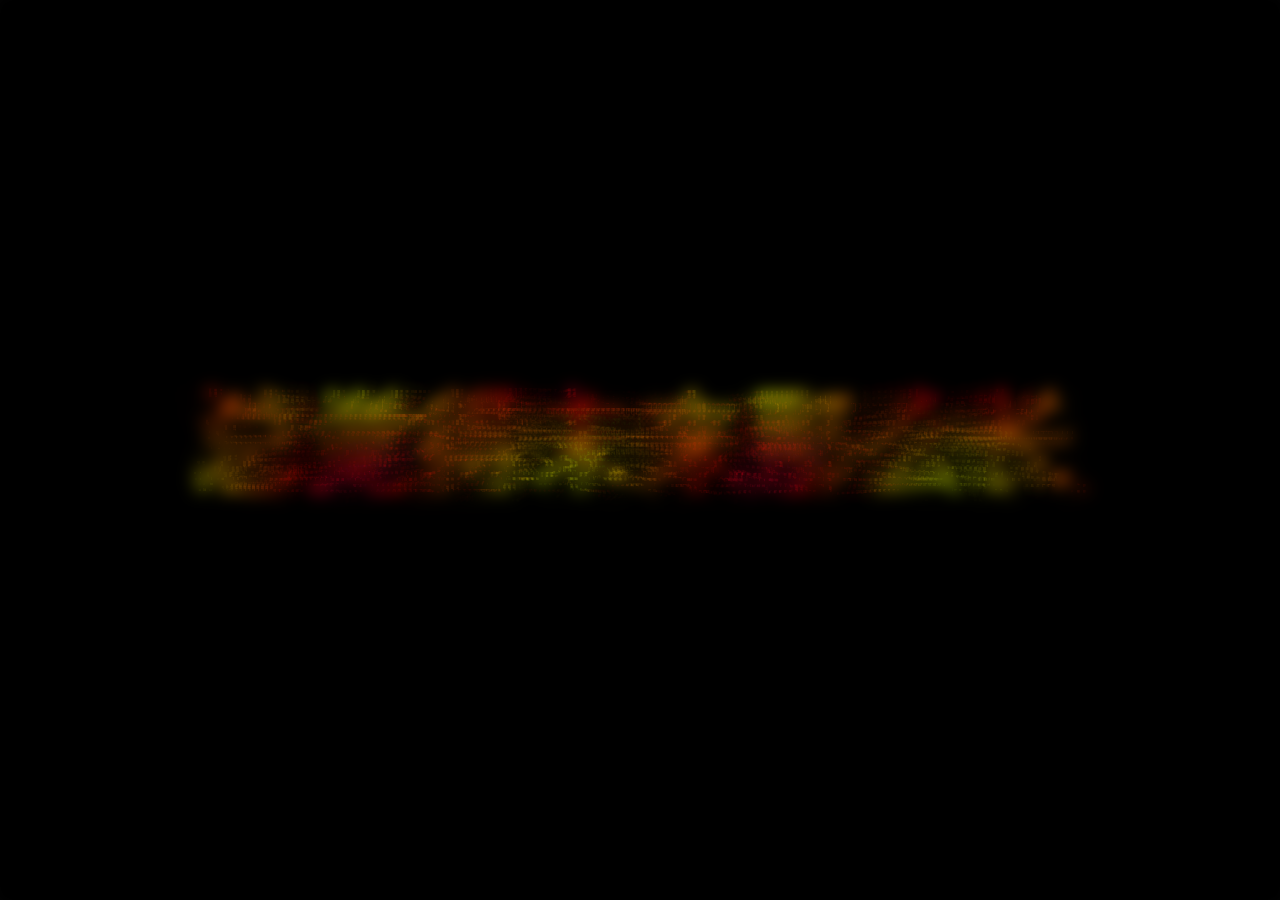
<file: index.html>
<!DOCTYPE html>
<html>
  <head>
    <meta charset="utf-8" />
    <title>wanqitao</title>

    <style>
      canvas {
        position: absolute;
        top: 0;
        left: 0;
        width: 100%;
        height: 100%;
      }
    </style>
  </head>
  <body>
    <div></div>

    <script>
      /* Parameters */
      let vertexCount = 10000 * 4
      let depth = 0
      let fontName = 'Arial, Helvetica'
      let fontSize = 24
      let frame = 0
      let smoothness = 6

      /* Properties */
      let vertices = []
      let dVertices = []

      let refctx = document.createElement('canvas').getContext('2d')
      let gl = document.createElement('canvas').getContext('webgl')
      let postctx = document.body
        .appendChild(document.createElement('canvas'))
        .getContext('2d')
      let canvas = gl.canvas

      let compileShader = function(type, source) {
        let shader = gl.createShader(type),
          status
        gl.shaderSource(shader, source)
        gl.compileShader(shader)
        status = gl.getShaderParameter(shader, gl.COMPILE_STATUS)
        if (status) return shader
        console.error('Shader compile error', gl.getShaderInfoLog(shader))
        gl.deleteShader(shader)
      }

      let createProgram = function(vertexShader, fragmentShader) {
        let program = gl.createProgram(),
          status
        gl.attachShader(program, vertexShader)
        gl.attachShader(program, fragmentShader)

        gl.linkProgram(program)

        status = gl.getProgramParameter(program, gl.LINK_STATUS)
        if (status) return program

        console.error('program link error', gl.getProgramInfoLog())
        gl.deleteProgram(program)
      }

      let vertexShader = compileShader(
        gl.VERTEX_SHADER,
        `
	attribute vec4 a_position;
  uniform vec2 u_resolution;
  uniform float u_frame;
  varying vec4 v_position;
  varying float v_frame;
  void main () {
  	v_position = a_position;
    v_frame = u_frame;
    v_position.xy /= u_resolution;
    v_position.y *= -1.0;
    
    v_position.xy *= 10.0;
    v_position.z += cos(u_frame / 20.0 + v_position.x * 10.0) * sin(u_frame / 10.0 + v_position.y * 12.0) * 0.02;
    v_position.xy /= (1.0 + v_position.z);
    
  	gl_Position = vec4(v_position.xy, 0.0, 1.0);
    gl_PointSize = 3.0;
  }
`
      )

      let fragmentShader = compileShader(
        gl.FRAGMENT_SHADER,
        `
	precision mediump float;
  varying vec4 v_position;
  varying float v_frame;
 	float pi = 3.141592653589793;
  float hue2rgb(float f1, float f2, float hue) {
      if (hue < 0.0)
          hue += 1.0;
      else if (hue > 1.0)
          hue -= 1.0;
      float res;
      if ((6.0 * hue) < 1.0)
          res = f1 + (f2 - f1) * 6.0 * hue;
      else if ((2.0 * hue) < 1.0)
          res = f2;
      else if ((3.0 * hue) < 2.0)
          res = f1 + (f2 - f1) * ((2.0 / 3.0) - hue) * 6.0;
      else
          res = f1;
      return res;
  }

  vec3 hsl2rgb(vec3 hsl) {
      vec3 rgb;
      
      hsl.x = mod(hsl.x, 360.0);
      hsl.x /= 360.0;

      if (hsl.y == 0.0) {
          rgb = vec3(hsl.z); // Luminance
      } else {
          float f2;

          if (hsl.z < 0.5)
              f2 = hsl.z * (1.0 + hsl.y);
          else
              f2 = hsl.z + hsl.y - hsl.y * hsl.z;

          float f1 = 2.0 * hsl.z - f2;

          rgb.r = hue2rgb(f1, f2, hsl.x + (1.0/3.0));
          rgb.g = hue2rgb(f1, f2, hsl.x);
          rgb.b = hue2rgb(f1, f2, hsl.x - (1.0/3.0));
      }   
      return rgb;
  }
  
  void main () {
 		vec4 col = vec4(hsl2rgb(vec3(v_frame + v_position.z * 2000.0, 1.0, .5)) * v_position.w, 1.0);
  	gl_FragColor = col;
  }
`
      )

      let program = createProgram(vertexShader, fragmentShader)

      let aPosition = gl.getAttribLocation(program, 'a_position')
      let uResolution = gl.getUniformLocation(program, 'u_resolution')
      let uColor = gl.getUniformLocation(program, 'u_color')
      let uFrame = gl.getUniformLocation(program, 'u_frame')

      let vertexBuffer = gl.createBuffer()

      gl.useProgram(program)
      gl.clearColor(0, 0, 0, 1)
      gl.clear(gl.COLOR_BUFFER_BIT)

      gl.bindBuffer(gl.ARRAY_BUFFER, vertexBuffer)
      gl.vertexAttribPointer(aPosition, 4, gl.FLOAT, false, 0, 0)
      gl.enableVertexAttribArray(aPosition)
      let render = () => {
        frame++
        gl.uniform1f(uFrame, frame)
        gl.clear(gl.COLOR_BUFFER_BIT)

        // Resizing
        if (
          postctx.canvas.width !== postctx.canvas.offsetWidth ||
          postctx.canvas.height !== postctx.canvas.offsetHeight
        ) {
          canvas.width = postctx.canvas.width = postctx.canvas.offsetWidth
          canvas.height = postctx.canvas.height = postctx.canvas.offsetHeight
          gl.viewport(0, 0, canvas.width, canvas.height)
          gl.uniform2fv(uResolution, [canvas.width, canvas.height])
        }

        for (let i = 0; i < vertices.length; i += 4) {
          let x = i
          let y = i + 1
          let z = i + 2
          let v = i + 3

          // Make vertex transition to target vertex
          dVertices[x] -= (dVertices[x] - vertices[x]) / smoothness // x
          dVertices[y] -= (dVertices[y] - vertices[y]) / smoothness // y
          dVertices[z] -= (dVertices[z] - vertices[z]) / smoothness // z
          dVertices[v] -= (dVertices[v] - vertices[v]) / smoothness // alpha
        }
        gl.bufferData(
          gl.ARRAY_BUFFER,
          new Float32Array(dVertices),
          gl.STATIC_DRAW
        )
        gl.drawArrays(gl.POINTS, 0, dVertices.length / 4)

        postctx.globalAlpha = 0.1
        postctx.globalCompositeOperation = 'source-over'
        postctx.drawImage(canvas, 0, 0)
        postctx.globalCompositeOperation = 'lighten'
        postctx.globalAlpha = 1
        postctx.filter = 'blur(8px)'
        postctx.drawImage(canvas, 0, 0)
        postctx.filter = 'blur(0)'

        requestAnimationFrame(render)
      }

      // Draw reference text
      let setText = text => {
        vertices = []

        // Drawing text and resizing canvas
        refctx.font = fontSize.toString() + 'px ' + fontName
        refctx.canvas.width = refctx.measureText(text).width || 100
        refctx.canvas.height = fontSize
        refctx.font = fontSize.toString() + 'px ' + fontName
        refctx.textBaseline = 'top'
        refctx.clearRect(0, 0, refctx.canvas.width, refctx.canvas.height)
        refctx.fillStyle = '#fff'
        refctx.fillText(text, 0, 0)

        let { data } = refctx.getImageData(
          0,
          0,
          refctx.canvas.width,
          refctx.canvas.height
        )

        for (let i = 0; i < vertexCount; i += 4) {
          j = i % data.length
          let dI = (j / 4) >> 0
          let x = (dI % refctx.canvas.width) - refctx.canvas.width / 2
          let y =
            (((dI / refctx.canvas.width) >> 0) % refctx.canvas.height) -
            refctx.canvas.height / 2
          let z = -depth / 2 + Math.random() * depth
          let v = (data[j] * (data[j + 3] / 255)) / 255

          /* vertices[i] = [
      x, y, z, v
    ] */

          vertices.push(x)
          vertices.push(y)
          vertices.push(z)
          vertices.push(v)
        }
      }
      let textList = [
        '年少时',
        '总觉得未来那么长',
        '相逢会有期',
        '谁知道',
        '一转眼',
        '岁月如花',
        '纷纷凋落',
        '再也不见！'
      ]

      let textIndex = 0
      let textGeneration = () => {
        setText(textList[textIndex])
        setTimeout(() => {
          textIndex++
          if (textIndex === textList.length) {
            textIndex = 0
          }
          textGeneration()
        }, 2000)
      }

      textGeneration()

      for (let i = 0; i < vertexCount; i++) {
        dVertices.push(0)
      }

      render()
    </script>
  </body>
</html>
</file>
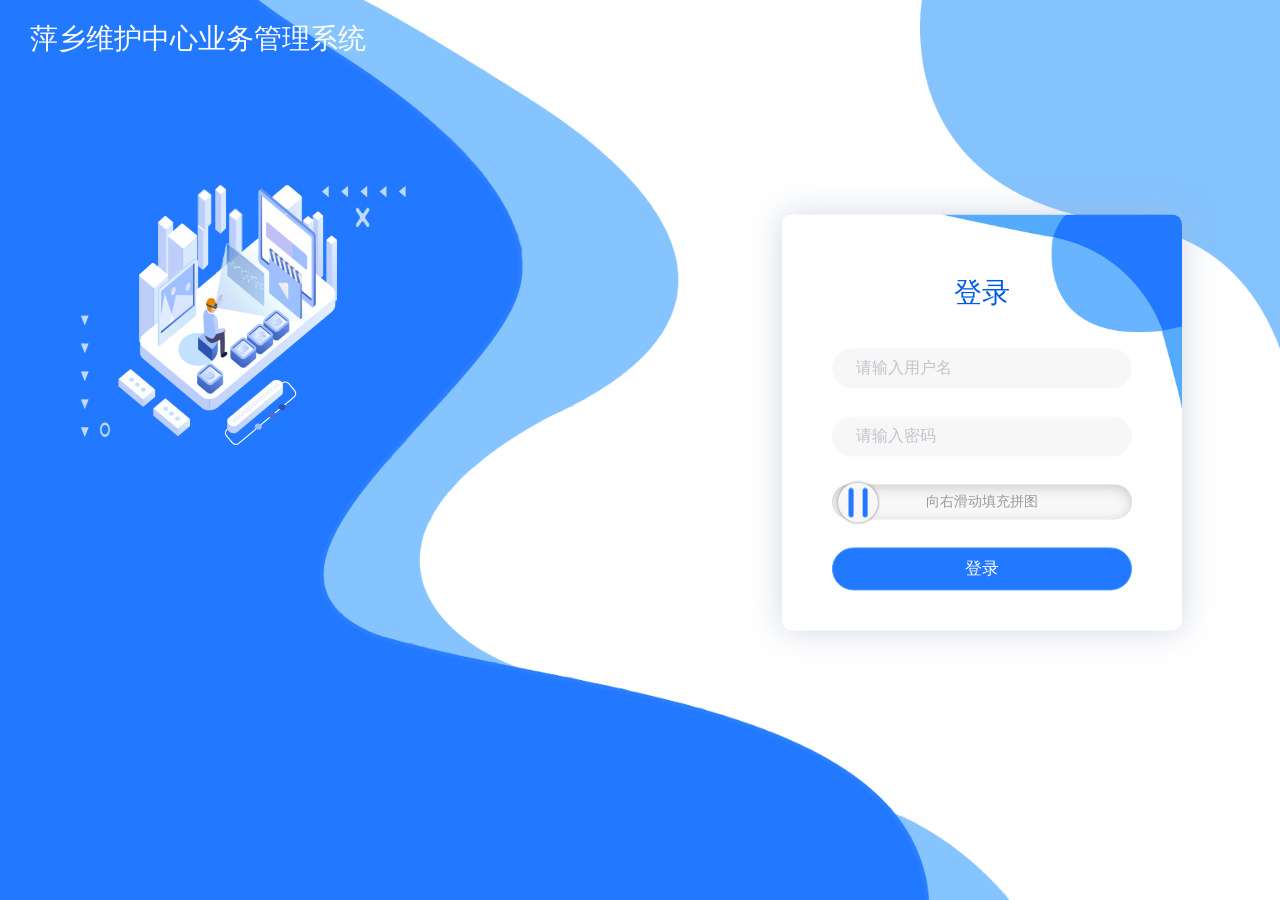
<file: index3.html>
<!DOCTYPE html><html><head><meta charset=utf-8><meta name=renderer content=webkit><meta http-equiv=X-UA-Compatible content="IE=Edge,chrome=1"><meta http-equiv=Content-Type content=text/html><meta name=viewport content="width=device-width,initial-scale=1"><title>萍乡维护中心业务管理系统</title><link href=/static/css/app.bc53686c55c86bc2c61b43515dc3fb64.css rel=stylesheet></head><body><div id=app></div><script type=text/javascript src=./static/aes.js></script><script type=text/javascript src=/static/js/manifest.6eacd009e9e64b508e1c.js></script><script type=text/javascript src=/static/js/vendor.6eacd009e9e64b508e1c.js></script><script type=text/javascript src=/static/js/app.6eacd009e9e64b508e1c.js></script></body></html>
</file>
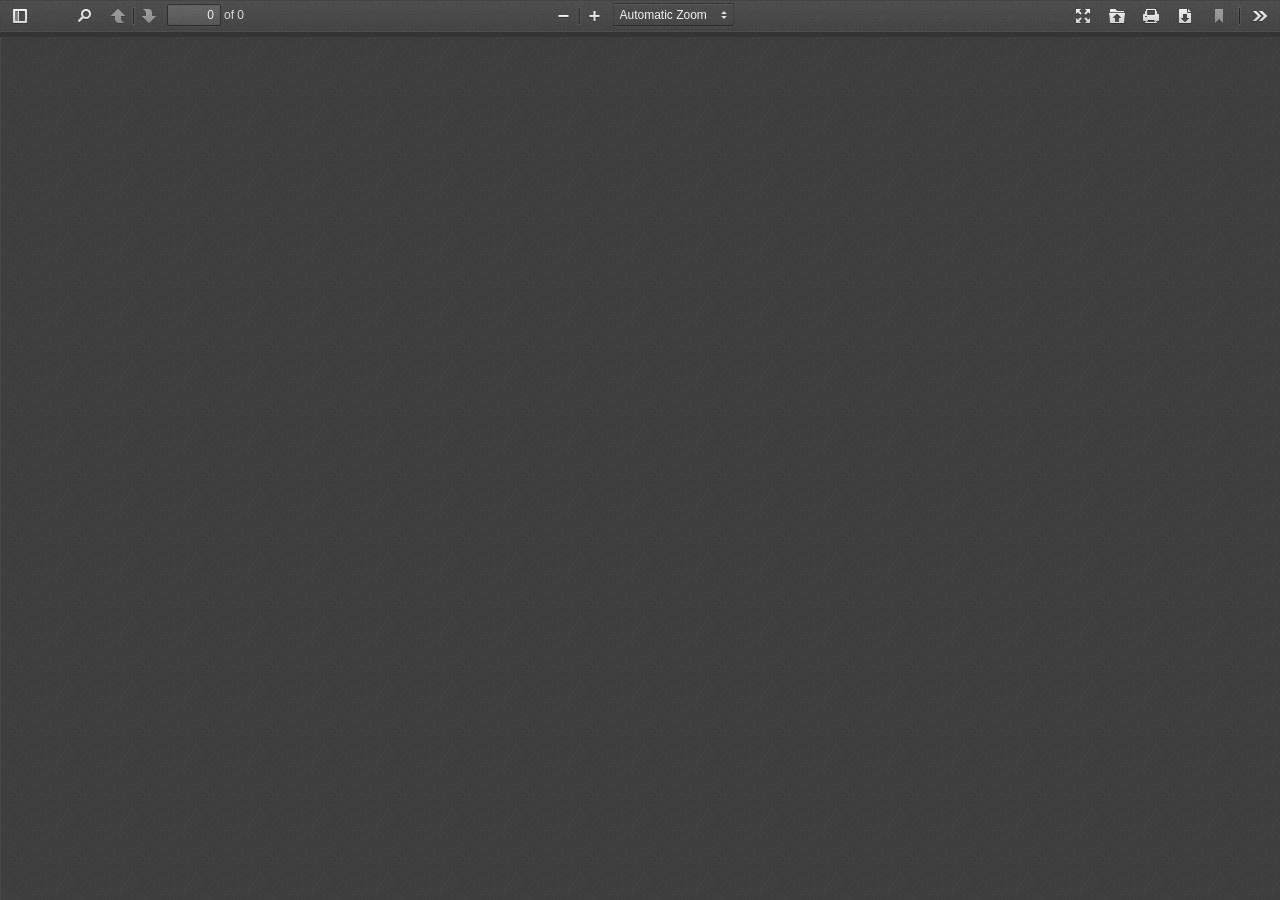
<file: static/pdfjs-2.0.943-dist/web/viewer.html>
<!DOCTYPE html>
<!--
Copyright 2012 Mozilla Foundation

Licensed under the Apache License, Version 2.0 (the "License");
you may not use this file except in compliance with the License.
You may obtain a copy of the License at

    http://www.apache.org/licenses/LICENSE-2.0

Unless required by applicable law or agreed to in writing, software
distributed under the License is distributed on an "AS IS" BASIS,
WITHOUT WARRANTIES OR CONDITIONS OF ANY KIND, either express or implied.
See the License for the specific language governing permissions and
limitations under the License.

Adobe CMap resources are covered by their own copyright but the same license:

    Copyright 1990-2015 Adobe Systems Incorporated.

See https://github.com/adobe-type-tools/cmap-resources
-->
<html dir="ltr" mozdisallowselectionprint>
  <head>
    <meta charset="utf-8">
    <meta name="viewport" content="width=device-width, initial-scale=1, maximum-scale=1">
    <meta name="google" content="notranslate">
    <meta http-equiv="X-UA-Compatible" content="IE=edge">
    <title>PDF.js viewer</title>


    <link rel="stylesheet" href="viewer.css">


<!-- This snippet is used in production (included from viewer.html) -->
<link rel="resource" type="application/l10n" href="locale/locale.properties">
<script src="../build/pdf.js"></script>


    <script src="viewer.js"></script>

  </head>

  <body tabindex="1" class="loadingInProgress">
    <div id="outerContainer">

      <div id="sidebarContainer">
        <div id="toolbarSidebar">
          <div class="splitToolbarButton toggled">
            <button id="viewThumbnail" class="toolbarButton toggled" title="Show Thumbnails" tabindex="2" data-l10n-id="thumbs">
               <span data-l10n-id="thumbs_label">Thumbnails</span>
            </button>
            <button id="viewOutline" class="toolbarButton" title="Show Document Outline (double-click to expand/collapse all items)" tabindex="3" data-l10n-id="document_outline">
               <span data-l10n-id="document_outline_label">Document Outline</span>
            </button>
            <button id="viewAttachments" class="toolbarButton" title="Show Attachments" tabindex="4" data-l10n-id="attachments">
               <span data-l10n-id="attachments_label">Attachments</span>
            </button>
          </div>
        </div>
        <div id="sidebarContent">
          <div id="thumbnailView">
          </div>
          <div id="outlineView" class="hidden">
          </div>
          <div id="attachmentsView" class="hidden">
          </div>
        </div>
        <div id="sidebarResizer" class="hidden"></div>
      </div>  <!-- sidebarContainer -->

      <div id="mainContainer">
        <div class="findbar hidden doorHanger" id="findbar">
          <div id="findbarInputContainer">
            <input id="findInput" class="toolbarField" title="Find" placeholder="Find in document…" tabindex="91" data-l10n-id="find_input">
            <div class="splitToolbarButton">
              <button id="findPrevious" class="toolbarButton findPrevious" title="Find the previous occurrence of the phrase" tabindex="92" data-l10n-id="find_previous">
                <span data-l10n-id="find_previous_label">Previous</span>
              </button>
              <div class="splitToolbarButtonSeparator"></div>
              <button id="findNext" class="toolbarButton findNext" title="Find the next occurrence of the phrase" tabindex="93" data-l10n-id="find_next">
                <span data-l10n-id="find_next_label">Next</span>
              </button>
            </div>
          </div>

          <div id="findbarOptionsOneContainer">
            <input type="checkbox" id="findHighlightAll" class="toolbarField" tabindex="94">
            <label for="findHighlightAll" class="toolbarLabel" data-l10n-id="find_highlight">Highlight all</label>
            <input type="checkbox" id="findMatchCase" class="toolbarField" tabindex="95">
            <label for="findMatchCase" class="toolbarLabel" data-l10n-id="find_match_case_label">Match case</label>
          </div>
          <div id="findbarOptionsTwoContainer">
            <input type="checkbox" id="findEntireWord" class="toolbarField" tabindex="96">
            <label for="findEntireWord" class="toolbarLabel" data-l10n-id="find_entire_word_label">Whole words</label>
            <span id="findResultsCount" class="toolbarLabel hidden"></span>
          </div>

          <div id="findbarMessageContainer">
            <span id="findMsg" class="toolbarLabel"></span>
          </div>
        </div>  <!-- findbar -->

        <div id="secondaryToolbar" class="secondaryToolbar hidden doorHangerRight">
          <div id="secondaryToolbarButtonContainer">
            <button id="secondaryPresentationMode" class="secondaryToolbarButton presentationMode visibleLargeView" title="Switch to Presentation Mode" tabindex="51" data-l10n-id="presentation_mode">
              <span data-l10n-id="presentation_mode_label">Presentation Mode</span>
            </button>

            <button id="secondaryOpenFile" class="secondaryToolbarButton openFile visibleLargeView" title="Open File" tabindex="52" data-l10n-id="open_file">
              <span data-l10n-id="open_file_label">Open</span>
            </button>

            <button id="secondaryPrint" class="secondaryToolbarButton print visibleMediumView" title="Print" tabindex="53" data-l10n-id="print">
              <span data-l10n-id="print_label">Print</span>
            </button>

            <button id="secondaryDownload" class="secondaryToolbarButton download visibleMediumView" title="Download" tabindex="54" data-l10n-id="download">
              <span data-l10n-id="download_label">Download</span>
            </button>

            <a href="#" id="secondaryViewBookmark" class="secondaryToolbarButton bookmark visibleSmallView" title="Current view (copy or open in new window)" tabindex="55" data-l10n-id="bookmark">
              <span data-l10n-id="bookmark_label">Current View</span>
            </a>

            <div class="horizontalToolbarSeparator visibleLargeView"></div>

            <button id="firstPage" class="secondaryToolbarButton firstPage" title="Go to First Page" tabindex="56" data-l10n-id="first_page">
              <span data-l10n-id="first_page_label">Go to First Page</span>
            </button>
            <button id="lastPage" class="secondaryToolbarButton lastPage" title="Go to Last Page" tabindex="57" data-l10n-id="last_page">
              <span data-l10n-id="last_page_label">Go to Last Page</span>
            </button>

            <div class="horizontalToolbarSeparator"></div>

            <button id="pageRotateCw" class="secondaryToolbarButton rotateCw" title="Rotate Clockwise" tabindex="58" data-l10n-id="page_rotate_cw">
              <span data-l10n-id="page_rotate_cw_label">Rotate Clockwise</span>
            </button>
            <button id="pageRotateCcw" class="secondaryToolbarButton rotateCcw" title="Rotate Counterclockwise" tabindex="59" data-l10n-id="page_rotate_ccw">
              <span data-l10n-id="page_rotate_ccw_label">Rotate Counterclockwise</span>
            </button>

            <div class="horizontalToolbarSeparator"></div>

            <button id="cursorSelectTool" class="secondaryToolbarButton selectTool toggled" title="Enable Text Selection Tool" tabindex="60" data-l10n-id="cursor_text_select_tool">
              <span data-l10n-id="cursor_text_select_tool_label">Text Selection Tool</span>
            </button>
            <button id="cursorHandTool" class="secondaryToolbarButton handTool" title="Enable Hand Tool" tabindex="61" data-l10n-id="cursor_hand_tool">
              <span data-l10n-id="cursor_hand_tool_label">Hand Tool</span>
            </button>

            <div class="horizontalToolbarSeparator"></div>

            <button id="scrollVertical" class="secondaryToolbarButton scrollModeButtons scrollVertical toggled" title="Use Vertical Scrolling" tabindex="62" data-l10n-id="scroll_vertical">
              <span data-l10n-id="scroll_vertical_label">Vertical Scrolling</span>
            </button>
            <button id="scrollHorizontal" class="secondaryToolbarButton scrollModeButtons scrollHorizontal" title="Use Horizontal Scrolling" tabindex="63" data-l10n-id="scroll_horizontal">
              <span data-l10n-id="scroll_horizontal_label">Horizontal Scrolling</span>
            </button>
            <button id="scrollWrapped" class="secondaryToolbarButton scrollModeButtons scrollWrapped" title="Use Wrapped Scrolling" tabindex="64" data-l10n-id="scroll_wrapped">
              <span data-l10n-id="scroll_wrapped_label">Wrapped Scrolling</span>
            </button>

            <div class="horizontalToolbarSeparator scrollModeButtons"></div>

            <button id="spreadNone" class="secondaryToolbarButton spreadModeButtons spreadNone toggled" title="Do not join page spreads" tabindex="65" data-l10n-id="spread_none">
              <span data-l10n-id="spread_none_label">No Spreads</span>
            </button>
            <button id="spreadOdd" class="secondaryToolbarButton spreadModeButtons spreadOdd" title="Join page spreads starting with odd-numbered pages" tabindex="66" data-l10n-id="spread_odd">
              <span data-l10n-id="spread_odd_label">Odd Spreads</span>
            </button>
            <button id="spreadEven" class="secondaryToolbarButton spreadModeButtons spreadEven" title="Join page spreads starting with even-numbered pages" tabindex="67" data-l10n-id="spread_even">
              <span data-l10n-id="spread_even_label">Even Spreads</span>
            </button>

            <div class="horizontalToolbarSeparator spreadModeButtons"></div>

            <button id="documentProperties" class="secondaryToolbarButton documentProperties" title="Document Properties…" tabindex="68" data-l10n-id="document_properties">
              <span data-l10n-id="document_properties_label">Document Properties…</span>
            </button>
          </div>
        </div>  <!-- secondaryToolbar -->

        <div class="toolbar">
          <div id="toolbarContainer">
            <div id="toolbarViewer">
              <div id="toolbarViewerLeft">
                <button id="sidebarToggle" class="toolbarButton" title="Toggle Sidebar" tabindex="11" data-l10n-id="toggle_sidebar">
                  <span data-l10n-id="toggle_sidebar_label">Toggle Sidebar</span>
                </button>
                <div class="toolbarButtonSpacer"></div>
                <button id="viewFind" class="toolbarButton" title="Find in Document" tabindex="12" data-l10n-id="findbar">
                  <span data-l10n-id="findbar_label">Find</span>
                </button>
                <div class="splitToolbarButton hiddenSmallView">
                  <button class="toolbarButton pageUp" title="Previous Page" id="previous" tabindex="13" data-l10n-id="previous">
                    <span data-l10n-id="previous_label">Previous</span>
                  </button>
                  <div class="splitToolbarButtonSeparator"></div>
                  <button class="toolbarButton pageDown" title="Next Page" id="next" tabindex="14" data-l10n-id="next">
                    <span data-l10n-id="next_label">Next</span>
                  </button>
                </div>
                <input type="number" id="pageNumber" class="toolbarField pageNumber" title="Page" value="1" size="4" min="1" tabindex="15" data-l10n-id="page">
                <span id="numPages" class="toolbarLabel"></span>
              </div>
              <div id="toolbarViewerRight">
                <button id="presentationMode" class="toolbarButton presentationMode hiddenLargeView" title="Switch to Presentation Mode" tabindex="31" data-l10n-id="presentation_mode">
                  <span data-l10n-id="presentation_mode_label">Presentation Mode</span>
                </button>

                <button id="openFile" class="toolbarButton openFile hiddenLargeView" title="Open File" tabindex="32" data-l10n-id="open_file">
                  <span data-l10n-id="open_file_label">Open</span>
                </button>

                <button id="print" class="toolbarButton print hiddenMediumView" title="Print" tabindex="33" data-l10n-id="print">
                  <span data-l10n-id="print_label">Print</span>
                </button>

                <button id="download" class="toolbarButton download hiddenMediumView" title="Download" tabindex="34" data-l10n-id="download">
                  <span data-l10n-id="download_label">Download</span>
                </button>
                <a href="#" id="viewBookmark" class="toolbarButton bookmark hiddenSmallView" title="Current view (copy or open in new window)" tabindex="35" data-l10n-id="bookmark">
                  <span data-l10n-id="bookmark_label">Current View</span>
                </a>

                <div class="verticalToolbarSeparator hiddenSmallView"></div>

                <button id="secondaryToolbarToggle" class="toolbarButton" title="Tools" tabindex="36" data-l10n-id="tools">
                  <span data-l10n-id="tools_label">Tools</span>
                </button>
              </div>
              <div id="toolbarViewerMiddle">
                <div class="splitToolbarButton">
                  <button id="zoomOut" class="toolbarButton zoomOut" title="Zoom Out" tabindex="21" data-l10n-id="zoom_out">
                    <span data-l10n-id="zoom_out_label">Zoom Out</span>
                  </button>
                  <div class="splitToolbarButtonSeparator"></div>
                  <button id="zoomIn" class="toolbarButton zoomIn" title="Zoom In" tabindex="22" data-l10n-id="zoom_in">
                    <span data-l10n-id="zoom_in_label">Zoom In</span>
                   </button>
                </div>
                <span id="scaleSelectContainer" class="dropdownToolbarButton">
                  <select id="scaleSelect" title="Zoom" tabindex="23" data-l10n-id="zoom">
                    <option id="pageAutoOption" title="" value="auto" selected="selected" data-l10n-id="page_scale_auto">Automatic Zoom</option>
                    <option id="pageActualOption" title="" value="page-actual" data-l10n-id="page_scale_actual">Actual Size</option>
                    <option id="pageFitOption" title="" value="page-fit" data-l10n-id="page_scale_fit">Page Fit</option>
                    <option id="pageWidthOption" title="" value="page-width" data-l10n-id="page_scale_width">Page Width</option>
                    <option id="customScaleOption" title="" value="custom" disabled="disabled" hidden="true"></option>
                    <option title="" value="0.5" data-l10n-id="page_scale_percent" data-l10n-args='{ "scale": 50 }'>50%</option>
                    <option title="" value="0.75" data-l10n-id="page_scale_percent" data-l10n-args='{ "scale": 75 }'>75%</option>
                    <option title="" value="1" data-l10n-id="page_scale_percent" data-l10n-args='{ "scale": 100 }'>100%</option>
                    <option title="" value="1.25" data-l10n-id="page_scale_percent" data-l10n-args='{ "scale": 125 }'>125%</option>
                    <option title="" value="1.5" data-l10n-id="page_scale_percent" data-l10n-args='{ "scale": 150 }'>150%</option>
                    <option title="" value="2" data-l10n-id="page_scale_percent" data-l10n-args='{ "scale": 200 }'>200%</option>
                    <option title="" value="3" data-l10n-id="page_scale_percent" data-l10n-args='{ "scale": 300 }'>300%</option>
                    <option title="" value="4" data-l10n-id="page_scale_percent" data-l10n-args='{ "scale": 400 }'>400%</option>
                  </select>
                </span>
              </div>
            </div>
            <div id="loadingBar">
              <div class="progress">
                <div class="glimmer">
                </div>
              </div>
            </div>
          </div>
        </div>

        <menu type="context" id="viewerContextMenu">
          <menuitem id="contextFirstPage" label="First Page"
                    data-l10n-id="first_page"></menuitem>
          <menuitem id="contextLastPage" label="Last Page"
                    data-l10n-id="last_page"></menuitem>
          <menuitem id="contextPageRotateCw" label="Rotate Clockwise"
                    data-l10n-id="page_rotate_cw"></menuitem>
          <menuitem id="contextPageRotateCcw" label="Rotate Counter-Clockwise"
                    data-l10n-id="page_rotate_ccw"></menuitem>
        </menu>

        <div id="viewerContainer" tabindex="0">
          <div id="viewer" class="pdfViewer"></div>
        </div>

        <div id="errorWrapper" hidden='true'>
          <div id="errorMessageLeft">
            <span id="errorMessage"></span>
            <button id="errorShowMore" data-l10n-id="error_more_info">
              More Information
            </button>
            <button id="errorShowLess" data-l10n-id="error_less_info" hidden='true'>
              Less Information
            </button>
          </div>
          <div id="errorMessageRight">
            <button id="errorClose" data-l10n-id="error_close">
              Close
            </button>
          </div>
          <div class="clearBoth"></div>
          <textarea id="errorMoreInfo" hidden='true' readonly="readonly"></textarea>
        </div>
      </div> <!-- mainContainer -->

      <div id="overlayContainer" class="hidden">
        <div id="passwordOverlay" class="container hidden">
          <div class="dialog">
            <div class="row">
              <p id="passwordText" data-l10n-id="password_label">Enter the password to open this PDF file:</p>
            </div>
            <div class="row">
              <input type="password" id="password" class="toolbarField">
            </div>
            <div class="buttonRow">
              <button id="passwordCancel" class="overlayButton"><span data-l10n-id="password_cancel">Cancel</span></button>
              <button id="passwordSubmit" class="overlayButton"><span data-l10n-id="password_ok">OK</span></button>
            </div>
          </div>
        </div>
        <div id="documentPropertiesOverlay" class="container hidden">
          <div class="dialog">
            <div class="row">
              <span data-l10n-id="document_properties_file_name">File name:</span> <p id="fileNameField">-</p>
            </div>
            <div class="row">
              <span data-l10n-id="document_properties_file_size">File size:</span> <p id="fileSizeField">-</p>
            </div>
            <div class="separator"></div>
            <div class="row">
              <span data-l10n-id="document_properties_title">Title:</span> <p id="titleField">-</p>
            </div>
            <div class="row">
              <span data-l10n-id="document_properties_author">Author:</span> <p id="authorField">-</p>
            </div>
            <div class="row">
              <span data-l10n-id="document_properties_subject">Subject:</span> <p id="subjectField">-</p>
            </div>
            <div class="row">
              <span data-l10n-id="document_properties_keywords">Keywords:</span> <p id="keywordsField">-</p>
            </div>
            <div class="row">
              <span data-l10n-id="document_properties_creation_date">Creation Date:</span> <p id="creationDateField">-</p>
            </div>
            <div class="row">
              <span data-l10n-id="document_properties_modification_date">Modification Date:</span> <p id="modificationDateField">-</p>
            </div>
            <div class="row">
              <span data-l10n-id="document_properties_creator">Creator:</span> <p id="creatorField">-</p>
            </div>
            <div class="separator"></div>
            <div class="row">
              <span data-l10n-id="document_properties_producer">PDF Producer:</span> <p id="producerField">-</p>
            </div>
            <div class="row">
              <span data-l10n-id="document_properties_version">PDF Version:</span> <p id="versionField">-</p>
            </div>
            <div class="row">
              <span data-l10n-id="document_properties_page_count">Page Count:</span> <p id="pageCountField">-</p>
            </div>
            <div class="row">
              <span data-l10n-id="document_properties_page_size">Page Size:</span> <p id="pageSizeField">-</p>
            </div>
            <div class="separator"></div>
            <div class="row">
              <span data-l10n-id="document_properties_linearized">Fast Web View:</span> <p id="linearizedField">-</p>
            </div>
            <div class="buttonRow">
              <button id="documentPropertiesClose" class="overlayButton"><span data-l10n-id="document_properties_close">Close</span></button>
            </div>
          </div>
        </div>
        <div id="printServiceOverlay" class="container hidden">
          <div class="dialog">
            <div class="row">
              <span data-l10n-id="print_progress_message">Preparing document for printing…</span>
            </div>
            <div class="row">
              <progress value="0" max="100"></progress>
              <span data-l10n-id="print_progress_percent" data-l10n-args='{ "progress": 0 }' class="relative-progress">0%</span>
            </div>
            <div class="buttonRow">
              <button id="printCancel" class="overlayButton"><span data-l10n-id="print_progress_close">Cancel</span></button>
            </div>
          </div>
        </div>
      </div>  <!-- overlayContainer -->

    </div> <!-- outerContainer -->
    <div id="printContainer"></div>
  </body>
</html>
</file>
<file: static/pdfjs-2.0.943-dist/web/viewer.css>
/* Copyright 2014 Mozilla Foundation
 *
 * Licensed under the Apache License, Version 2.0 (the "License");
 * you may not use this file except in compliance with the License.
 * You may obtain a copy of the License at
 *
 *     http://www.apache.org/licenses/LICENSE-2.0
 *
 * Unless required by applicable law or agreed to in writing, software
 * distributed under the License is distributed on an "AS IS" BASIS,
 * WITHOUT WARRANTIES OR CONDITIONS OF ANY KIND, either express or implied.
 * See the License for the specific language governing permissions and
 * limitations under the License.
 */

.textLayer {
  position: absolute;
  left: 0;
  top: 0;
  right: 0;
  bottom: 0;
  overflow: hidden;
  opacity: 0.2;
  line-height: 1.0;
}

.textLayer > div {
  color: transparent;
  position: absolute;
  white-space: pre;
  cursor: text;
  -webkit-transform-origin: 0% 0%;
          transform-origin: 0% 0%;
}

.textLayer .highlight {
  margin: -1px;
  padding: 1px;

  background-color: rgb(180, 0, 170);
  border-radius: 4px;
}

.textLayer .highlight.begin {
  border-radius: 4px 0px 0px 4px;
}

.textLayer .highlight.end {
  border-radius: 0px 4px 4px 0px;
}

.textLayer .highlight.middle {
  border-radius: 0px;
}

.textLayer .highlight.selected {
  background-color: rgb(0, 100, 0);
}

.textLayer ::-moz-selection { background: rgb(0,0,255); }

.textLayer ::selection { background: rgb(0,0,255); }

.textLayer .endOfContent {
  display: block;
  position: absolute;
  left: 0px;
  top: 100%;
  right: 0px;
  bottom: 0px;
  z-index: -1;
  cursor: default;
  -webkit-user-select: none;
     -moz-user-select: none;
      -ms-user-select: none;
          user-select: none;
}

.textLayer .endOfContent.active {
  top: 0px;
}


.annotationLayer section {
  position: absolute;
}

.annotationLayer .linkAnnotation > a,
.annotationLayer .buttonWidgetAnnotation.pushButton > a {
  position: absolute;
  font-size: 1em;
  top: 0;
  left: 0;
  width: 100%;
  height: 100%;
}

.annotationLayer .linkAnnotation > a:hover,
.annotationLayer .buttonWidgetAnnotation.pushButton > a:hover {
  opacity: 0.2;
  background: #ff0;
  box-shadow: 0px 2px 10px #ff0;
}

.annotationLayer .textAnnotation img {
  position: absolute;
  cursor: pointer;
}

.annotationLayer .textWidgetAnnotation input,
.annotationLayer .textWidgetAnnotation textarea,
.annotationLayer .choiceWidgetAnnotation select,
.annotationLayer .buttonWidgetAnnotation.checkBox input,
.annotationLayer .buttonWidgetAnnotation.radioButton input {
  background-color: rgba(0, 54, 255, 0.13);
  border: 1px solid transparent;
  box-sizing: border-box;
  font-size: 9px;
  height: 100%;
  margin: 0;
  padding: 0 3px;
  vertical-align: top;
  width: 100%;
}

.annotationLayer .choiceWidgetAnnotation select option {
  padding: 0;
}

.annotationLayer .buttonWidgetAnnotation.radioButton input {
  border-radius: 50%;
}

.annotationLayer .textWidgetAnnotation textarea {
  font: message-box;
  font-size: 9px;
  resize: none;
}

.annotationLayer .textWidgetAnnotation input[disabled],
.annotationLayer .textWidgetAnnotation textarea[disabled],
.annotationLayer .choiceWidgetAnnotation select[disabled],
.annotationLayer .buttonWidgetAnnotation.checkBox input[disabled],
.annotationLayer .buttonWidgetAnnotation.radioButton input[disabled] {
  background: none;
  border: 1px solid transparent;
  cursor: not-allowed;
}

.annotationLayer .textWidgetAnnotation input:hover,
.annotationLayer .textWidgetAnnotation textarea:hover,
.annotationLayer .choiceWidgetAnnotation select:hover,
.annotationLayer .buttonWidgetAnnotation.checkBox input:hover,
.annotationLayer .buttonWidgetAnnotation.radioButton input:hover {
  border: 1px solid #000;
}

.annotationLayer .textWidgetAnnotation input:focus,
.annotationLayer .textWidgetAnnotation textarea:focus,
.annotationLayer .choiceWidgetAnnotation select:focus {
  background: none;
  border: 1px solid transparent;
}

.annotationLayer .buttonWidgetAnnotation.checkBox input:checked:before,
.annotationLayer .buttonWidgetAnnotation.checkBox input:checked:after,
.annotationLayer .buttonWidgetAnnotation.radioButton input:checked:before {
  background-color: #000;
  content: '';
  display: block;
  position: absolute;
}

.annotationLayer .buttonWidgetAnnotation.checkBox input:checked:before,
.annotationLayer .buttonWidgetAnnotation.checkBox input:checked:after {
  height: 80%;
  left: 45%;
  width: 1px;
}

.annotationLayer .buttonWidgetAnnotation.checkBox input:checked:before {
  -webkit-transform: rotate(45deg);
          transform: rotate(45deg);
}

.annotationLayer .buttonWidgetAnnotation.checkBox input:checked:after {
  -webkit-transform: rotate(-45deg);
          transform: rotate(-45deg);
}

.annotationLayer .buttonWidgetAnnotation.radioButton input:checked:before {
  border-radius: 50%;
  height: 50%;
  left: 30%;
  top: 20%;
  width: 50%;
}

.annotationLayer .textWidgetAnnotation input.comb {
  font-family: monospace;
  padding-left: 2px;
  padding-right: 0;
}

.annotationLayer .textWidgetAnnotation input.comb:focus {
  /*
   * Letter spacing is placed on the right side of each character. Hence, the
   * letter spacing of the last character may be placed outside the visible
   * area, causing horizontal scrolling. We avoid this by extending the width
   * when the element has focus and revert this when it loses focus.
   */
  width: 115%;
}

.annotationLayer .buttonWidgetAnnotation.checkBox input,
.annotationLayer .buttonWidgetAnnotation.radioButton input {
  -webkit-appearance: none;
     -moz-appearance: none;
          appearance: none;
  padding: 0;
}

.annotationLayer .popupWrapper {
  position: absolute;
  width: 20em;
}

.annotationLayer .popup {
  position: absolute;
  z-index: 200;
  max-width: 20em;
  background-color: #FFFF99;
  box-shadow: 0px 2px 5px #333;
  border-radius: 2px;
  padding: 0.6em;
  margin-left: 5px;
  cursor: pointer;
  font: message-box;
  word-wrap: break-word;
}

.annotationLayer .popup h1 {
  font-size: 1em;
  border-bottom: 1px solid #000000;
  margin: 0;
  padding-bottom: 0.2em;
}

.annotationLayer .popup p {
  margin: 0;
  padding-top: 0.2em;
}

.annotationLayer .highlightAnnotation,
.annotationLayer .underlineAnnotation,
.annotationLayer .squigglyAnnotation,
.annotationLayer .strikeoutAnnotation,
.annotationLayer .lineAnnotation svg line,
.annotationLayer .squareAnnotation svg rect,
.annotationLayer .circleAnnotation svg ellipse,
.annotationLayer .polylineAnnotation svg polyline,
.annotationLayer .polygonAnnotation svg polygon,
.annotationLayer .inkAnnotation svg polyline,
.annotationLayer .stampAnnotation,
.annotationLayer .fileAttachmentAnnotation {
  cursor: pointer;
}

.pdfViewer .canvasWrapper {
  overflow: hidden;
}

.pdfViewer .page {
  direction: ltr;
  width: 816px;
  height: 1056px;
  margin: 1px auto -8px auto;
  position: relative;
  overflow: visible;
  border: 9px solid transparent;
  background-clip: content-box;
  -o-border-image: url(images/shadow.png) 9 9 repeat;
     border-image: url(images/shadow.png) 9 9 repeat;
  background-color: white;
}

.pdfViewer.removePageBorders .page {
  margin: 0px auto 10px auto;
  border: none;
}

.pdfViewer.singlePageView {
  display: inline-block;
}

.pdfViewer.singlePageView .page {
  margin: 0;
  border: none;
}

.pdfViewer.scrollHorizontal, .pdfViewer.scrollWrapped, .spread {
  margin-left: 3.5px;
  margin-right: 3.5px;
  text-align: center;
}

.pdfViewer.scrollHorizontal, .spread {
  white-space: nowrap;
}

.pdfViewer.removePageBorders,
.pdfViewer.scrollHorizontal .spread,
.pdfViewer.scrollWrapped .spread {
  margin-left: 0;
  margin-right: 0;
}

.spread .page,
.pdfViewer.scrollHorizontal .page,
.pdfViewer.scrollWrapped .page,
.pdfViewer.scrollHorizontal .spread,
.pdfViewer.scrollWrapped .spread {
  display: inline-block;
  vertical-align: middle;
}

.spread .page,
.pdfViewer.scrollHorizontal .page,
.pdfViewer.scrollWrapped .page {
  margin-left: -3.5px;
  margin-right: -3.5px;
}

.pdfViewer.removePageBorders .spread .page,
.pdfViewer.removePageBorders.scrollHorizontal .page,
.pdfViewer.removePageBorders.scrollWrapped .page {
  margin-left: 5px;
  margin-right: 5px;
}

.pdfViewer .page canvas {
  margin: 0;
  display: block;
}

.pdfViewer .page canvas[hidden] {
  display: none;
}

.pdfViewer .page .loadingIcon {
  position: absolute;
  display: block;
  left: 0;
  top: 0;
  right: 0;
  bottom: 0;
  background: url('images/loading-icon.gif') center no-repeat;
}

.pdfPresentationMode .pdfViewer {
  margin-left: 0;
  margin-right: 0;
}

.pdfPresentationMode .pdfViewer .page,
.pdfPresentationMode .pdfViewer .spread {
  display: block;
}

.pdfPresentationMode .pdfViewer .page,
.pdfPresentationMode .pdfViewer.removePageBorders .page {
  margin-left: auto;
  margin-right: auto;
}

.pdfPresentationMode:-ms-fullscreen .pdfViewer .page {
  margin-bottom: 100% !important;
}

.pdfPresentationMode:-webkit-full-screen .pdfViewer .page {
  margin-bottom: 100%;
  border: 0;
}

.pdfPresentationMode:-moz-full-screen .pdfViewer .page {
  margin-bottom: 100%;
  border: 0;
}

.pdfPresentationMode:fullscreen .pdfViewer .page {
  margin-bottom: 100%;
  border: 0;
}

:root {
  --sidebar-width: 200px;
}

* {
  padding: 0;
  margin: 0;
}

html {
  height: 100%;
  width: 100%;
  /* Font size is needed to make the activity bar the correct size. */
  font-size: 10px;
}

body {
  height: 100%;
  width: 100%;
  background-color: #404040;
  background-image: url(images/texture.png);
}

body,
input,
button,
select {
  font: message-box;
  outline: none;
}

.hidden {
  display: none !important;
}
[hidden] {
  display: none !important;
}

#viewerContainer.pdfPresentationMode:-ms-fullscreen {
  top: 0px !important;
  overflow: hidden !important;
}

#viewerContainer.pdfPresentationMode:-ms-fullscreen::-ms-backdrop {
  background-color: #000;
}

#viewerContainer.pdfPresentationMode:-webkit-full-screen {
  top: 0px;
  border-top: 2px solid transparent;
  background-color: #000;
  width: 100%;
  height: 100%;
  overflow: hidden;
  cursor: none;
  -webkit-user-select: none;
          user-select: none;
}

#viewerContainer.pdfPresentationMode:-moz-full-screen {
  top: 0px;
  border-top: 2px solid transparent;
  background-color: #000;
  width: 100%;
  height: 100%;
  overflow: hidden;
  cursor: none;
  -moz-user-select: none;
       user-select: none;
}

#viewerContainer.pdfPresentationMode:-ms-fullscreen {
  top: 0px;
  border-top: 2px solid transparent;
  background-color: #000;
  width: 100%;
  height: 100%;
  overflow: hidden;
  cursor: none;
  -ms-user-select: none;
      user-select: none;
}

#viewerContainer.pdfPresentationMode:fullscreen {
  top: 0px;
  border-top: 2px solid transparent;
  background-color: #000;
  width: 100%;
  height: 100%;
  overflow: hidden;
  cursor: none;
  -webkit-user-select: none;
     -moz-user-select: none;
      -ms-user-select: none;
          user-select: none;
}

.pdfPresentationMode:-webkit-full-screen a:not(.internalLink) {
  display: none;
}

.pdfPresentationMode:-moz-full-screen a:not(.internalLink) {
  display: none;
}

.pdfPresentationMode:-ms-fullscreen a:not(.internalLink) {
  display: none;
}

.pdfPresentationMode:fullscreen a:not(.internalLink) {
  display: none;
}

.pdfPresentationMode:-webkit-full-screen .textLayer > div {
  cursor: none;
}

.pdfPresentationMode:-moz-full-screen .textLayer > div {
  cursor: none;
}

.pdfPresentationMode:-ms-fullscreen .textLayer > div {
  cursor: none;
}

.pdfPresentationMode:fullscreen .textLayer > div {
  cursor: none;
}

.pdfPresentationMode.pdfPresentationModeControls > *,
.pdfPresentationMode.pdfPresentationModeControls .textLayer > div {
  cursor: default;
}

#outerContainer {
  width: 100%;
  height: 100%;
  position: relative;
}

#sidebarContainer {
  position: absolute;
  top: 32px;
  bottom: 0;
  width: 200px; /* Here, and elsewhere below, keep the constant value for compatibility
                   with older browsers that lack support for CSS variables. */
  width: var(--sidebar-width);
  visibility: hidden;
  z-index: 100;
  border-top: 1px solid #333;

  transition-duration: 200ms;
  transition-timing-function: ease;
}
html[dir='ltr'] #sidebarContainer {
  transition-property: left;
  left: -200px;
  left: calc(-1 * var(--sidebar-width));
}
html[dir='rtl'] #sidebarContainer {
  transition-property: right;
  right: -200px;
  right: calc(-1 * var(--sidebar-width));
}

.loadingInProgress #sidebarContainer {
  top: 36px;
}

#outerContainer.sidebarResizing #sidebarContainer {
  /* Improve responsiveness and avoid visual glitches when the sidebar is resized. */
  transition-duration: 0s;
  /* Prevent e.g. the thumbnails being selected when the sidebar is resized. */
  -webkit-user-select: none;
     -moz-user-select: none;
      -ms-user-select: none;
          user-select: none;
}

#outerContainer.sidebarMoving #sidebarContainer,
#outerContainer.sidebarOpen #sidebarContainer {
  visibility: visible;
}
html[dir='ltr'] #outerContainer.sidebarOpen #sidebarContainer {
  left: 0px;
}
html[dir='rtl'] #outerContainer.sidebarOpen #sidebarContainer {
  right: 0px;
}

#mainContainer {
  position: absolute;
  top: 0;
  right: 0;
  bottom: 0;
  left: 0;
  min-width: 320px;
}

#sidebarContent {
  top: 32px;
  bottom: 0;
  overflow: auto;
  -webkit-overflow-scrolling: touch;
  position: absolute;
  width: 100%;
  background-color: hsla(0,0%,0%,.1);
}
html[dir='ltr'] #sidebarContent {
  left: 0;
  box-shadow: inset -1px 0 0 hsla(0,0%,0%,.25);
}
html[dir='rtl'] #sidebarContent {
  right: 0;
  box-shadow: inset 1px 0 0 hsla(0,0%,0%,.25);
}

#viewerContainer {
  overflow: auto;
  -webkit-overflow-scrolling: touch;
  position: absolute;
  top: 32px;
  right: 0;
  bottom: 0;
  left: 0;
  outline: none;
}
#viewerContainer:not(.pdfPresentationMode) {
  transition-duration: 200ms;
  transition-timing-function: ease;
}
html[dir='ltr'] #viewerContainer {
  box-shadow: inset 1px 0 0 hsla(0,0%,100%,.05);
}
html[dir='rtl'] #viewerContainer {
  box-shadow: inset -1px 0 0 hsla(0,0%,100%,.05);
}

#outerContainer.sidebarResizing #viewerContainer {
  /* Improve responsiveness and avoid visual glitches when the sidebar is resized. */
  transition-duration: 0s;
}

html[dir='ltr'] #outerContainer.sidebarOpen #viewerContainer:not(.pdfPresentationMode) {
  transition-property: left;
  left: 200px;
  left: var(--sidebar-width);
}
html[dir='rtl'] #outerContainer.sidebarOpen #viewerContainer:not(.pdfPresentationMode) {
  transition-property: right;
  right: 200px;
  right: var(--sidebar-width);
}

.toolbar {
  position: relative;
  left: 0;
  right: 0;
  z-index: 9999;
  cursor: default;
}

#toolbarContainer {
  width: 100%;
}

#toolbarSidebar {
  width: 100%;
  height: 32px;
  background-color: #424242; /* fallback */
  background-image: url(images/texture.png),
                    linear-gradient(hsla(0,0%,30%,.99), hsla(0,0%,25%,.95));
}
html[dir='ltr'] #toolbarSidebar {
  box-shadow: inset -1px 0 0 rgba(0, 0, 0, 0.25),
              inset 0 -1px 0 hsla(0,0%,100%,.05),
              0 1px 0 hsla(0,0%,0%,.15),
              0 0 1px hsla(0,0%,0%,.1);
}
html[dir='rtl'] #toolbarSidebar {
  box-shadow: inset 1px 0 0 rgba(0, 0, 0, 0.25),
              inset 0 1px 0 hsla(0,0%,100%,.05),
              0 1px 0 hsla(0,0%,0%,.15),
              0 0 1px hsla(0,0%,0%,.1);
}

#sidebarResizer {
  position: absolute;
  top: 0;
  bottom: 0;
  width: 6px;
  z-index: 200;
  cursor: ew-resize;
}
html[dir='ltr'] #sidebarResizer {
  right: -6px;
}
html[dir='rtl'] #sidebarResizer {
  left: -6px;
}

#toolbarContainer, .findbar, .secondaryToolbar {
  position: relative;
  height: 32px;
  background-color: #474747; /* fallback */
  background-image: url(images/texture.png),
                    linear-gradient(hsla(0,0%,32%,.99), hsla(0,0%,27%,.95));
}
html[dir='ltr'] #toolbarContainer, .findbar, .secondaryToolbar {
  box-shadow: inset 0 1px 1px hsla(0,0%,0%,.15),
              inset 0 -1px 0 hsla(0,0%,100%,.05),
              0 1px 0 hsla(0,0%,0%,.15),
              0 1px 1px hsla(0,0%,0%,.1);
}
html[dir='rtl'] #toolbarContainer, .findbar, .secondaryToolbar {
  box-shadow: inset 0 1px 1px hsla(0,0%,0%,.15),
              inset 0 -1px 0 hsla(0,0%,100%,.05),
              0 1px 0 hsla(0,0%,0%,.15),
              0 1px 1px hsla(0,0%,0%,.1);
}

#toolbarViewer {
  height: 32px;
}

#loadingBar {
  position: relative;
  width: 100%;
  height: 4px;
  background-color: #333;
  border-bottom: 1px solid #333;
}

#loadingBar .progress {
  position: absolute;
  top: 0;
  left: 0;
  width: 0%;
  height: 100%;
  background-color: #ddd;
  overflow: hidden;
  transition: width 200ms;
}

@-webkit-keyframes progressIndeterminate {
  0% { left: -142px; }
  100% { left: 0; }
}

@keyframes progressIndeterminate {
  0% { left: -142px; }
  100% { left: 0; }
}

#loadingBar .progress.indeterminate {
  background-color: #999;
  transition: none;
}

#loadingBar .progress.indeterminate .glimmer {
  position: absolute;
  top: 0;
  left: 0;
  height: 100%;
  width: calc(100% + 150px);

  background: repeating-linear-gradient(135deg,
                                        #bbb 0, #999 5px,
                                        #999 45px, #ddd 55px,
                                        #ddd 95px, #bbb 100px);

  -webkit-animation: progressIndeterminate 950ms linear infinite;

          animation: progressIndeterminate 950ms linear infinite;
}

.findbar, .secondaryToolbar {
  top: 32px;
  position: absolute;
  z-index: 10000;
  height: auto;
  min-width: 16px;
  padding: 0px 6px 0px 6px;
  margin: 4px 2px 4px 2px;
  color: hsl(0,0%,85%);
  font-size: 12px;
  line-height: 14px;
  text-align: left;
  cursor: default;
}

.findbar {
  min-width: 300px;
}
.findbar > div {
  height: 32px;
}
.findbar.wrapContainers > div {
  clear: both;
}
.findbar.wrapContainers > div#findbarMessageContainer {
  height: auto;
}
html[dir='ltr'] .findbar {
  left: 68px;
}
html[dir='rtl'] .findbar {
  right: 68px;
}

.findbar label {
  -webkit-user-select: none;
     -moz-user-select: none;
      -ms-user-select: none;
          user-select: none;
}

#findInput {
  width: 200px;
}
#findInput::-webkit-input-placeholder {
  color: hsl(0, 0%, 75%);
}
#findInput:-ms-input-placeholder {
  font-style: italic;
}
#findInput::-ms-input-placeholder {
  font-style: italic;
}
#findInput::placeholder {
  font-style: italic;
}
#findInput[data-status="pending"] {
  background-image: url(images/loading-small.png);
  background-repeat: no-repeat;
  background-position: right;
}
html[dir='rtl'] #findInput[data-status="pending"] {
  background-position: left;
}

.secondaryToolbar {
  padding: 6px;
  height: auto;
  z-index: 30000;
}
html[dir='ltr'] .secondaryToolbar {
  right: 4px;
}
html[dir='rtl'] .secondaryToolbar {
  left: 4px;
}

#secondaryToolbarButtonContainer {
  max-width: 200px;
  max-height: 400px;
  overflow-y: auto;
  -webkit-overflow-scrolling: touch;
  margin-bottom: -4px;
}

#secondaryToolbarButtonContainer.hiddenScrollModeButtons > .scrollModeButtons,
#secondaryToolbarButtonContainer.hiddenSpreadModeButtons > .spreadModeButtons {
  display: none !important;
}

.doorHanger,
.doorHangerRight {
  border: 1px solid hsla(0,0%,0%,.5);
  border-radius: 2px;
  box-shadow: 0 1px 4px rgba(0, 0, 0, 0.3);
}
.doorHanger:after, .doorHanger:before,
.doorHangerRight:after, .doorHangerRight:before {
  bottom: 100%;
  border: solid transparent;
  content: " ";
  height: 0;
  width: 0;
  position: absolute;
  pointer-events: none;
}
.doorHanger:after,
.doorHangerRight:after {
  border-bottom-color: hsla(0,0%,32%,.99);
  border-width: 8px;
}
.doorHanger:before,
.doorHangerRight:before {
  border-bottom-color: hsla(0,0%,0%,.5);
  border-width: 9px;
}

html[dir='ltr'] .doorHanger:after,
html[dir='rtl'] .doorHangerRight:after {
  left: 13px;
  margin-left: -8px;
}

html[dir='ltr'] .doorHanger:before,
html[dir='rtl'] .doorHangerRight:before {
  left: 13px;
  margin-left: -9px;
}

html[dir='rtl'] .doorHanger:after,
html[dir='ltr'] .doorHangerRight:after {
  right: 13px;
  margin-right: -8px;
}

html[dir='rtl'] .doorHanger:before,
html[dir='ltr'] .doorHangerRight:before {
  right: 13px;
  margin-right: -9px;
}

#findResultsCount {
  background-color: hsl(0, 0%, 85%);
  color: hsl(0, 0%, 32%);
  text-align: center;
  padding: 3px 4px;
}

#findMsg {
  font-style: italic;
  color: #A6B7D0;
}
#findMsg:empty {
  display: none;
}

#findInput.notFound {
  background-color: rgb(255, 102, 102);
}

#toolbarViewerMiddle {
  position: absolute;
  left: 50%;
  -webkit-transform: translateX(-50%);
          transform: translateX(-50%);
}

html[dir='ltr'] #toolbarViewerLeft,
html[dir='rtl'] #toolbarViewerRight {
  float: left;
}
html[dir='ltr'] #toolbarViewerRight,
html[dir='rtl'] #toolbarViewerLeft {
  float: right;
}
html[dir='ltr'] #toolbarViewerLeft > *,
html[dir='ltr'] #toolbarViewerMiddle > *,
html[dir='ltr'] #toolbarViewerRight > *,
html[dir='ltr'] .findbar * {
  position: relative;
  float: left;
}
html[dir='rtl'] #toolbarViewerLeft > *,
html[dir='rtl'] #toolbarViewerMiddle > *,
html[dir='rtl'] #toolbarViewerRight > *,
html[dir='rtl'] .findbar * {
  position: relative;
  float: right;
}

html[dir='ltr'] .splitToolbarButton {
  margin: 3px 2px 4px 0;
  display: inline-block;
}
html[dir='rtl'] .splitToolbarButton {
  margin: 3px 0 4px 2px;
  display: inline-block;
}
html[dir='ltr'] .splitToolbarButton > .toolbarButton {
  border-radius: 0;
  float: left;
}
html[dir='rtl'] .splitToolbarButton > .toolbarButton {
  border-radius: 0;
  float: right;
}

.toolbarButton,
.secondaryToolbarButton,
.overlayButton {
  border: 0 none;
  background: none;
  width: 32px;
  height: 25px;
}

.toolbarButton > span {
  display: inline-block;
  width: 0;
  height: 0;
  overflow: hidden;
}

.toolbarButton[disabled],
.secondaryToolbarButton[disabled],
.overlayButton[disabled] {
  opacity: .5;
}

.splitToolbarButton.toggled .toolbarButton {
  margin: 0;
}

.splitToolbarButton:hover > .toolbarButton,
.splitToolbarButton:focus > .toolbarButton,
.splitToolbarButton.toggled > .toolbarButton,
.toolbarButton.textButton {
  background-color: hsla(0,0%,0%,.12);
  background-image: linear-gradient(hsla(0,0%,100%,.05), hsla(0,0%,100%,0));
  background-clip: padding-box;
  border: 1px solid hsla(0,0%,0%,.35);
  border-color: hsla(0,0%,0%,.32) hsla(0,0%,0%,.38) hsla(0,0%,0%,.42);
  box-shadow: 0 1px 0 hsla(0,0%,100%,.05) inset,
              0 0 1px hsla(0,0%,100%,.15) inset,
              0 1px 0 hsla(0,0%,100%,.05);
  transition-property: background-color, border-color, box-shadow;
  transition-duration: 150ms;
  transition-timing-function: ease;

}
.splitToolbarButton > .toolbarButton:hover,
.splitToolbarButton > .toolbarButton:focus,
.dropdownToolbarButton:hover,
.overlayButton:hover,
.overlayButton:focus,
.toolbarButton.textButton:hover,
.toolbarButton.textButton:focus {
  background-color: hsla(0,0%,0%,.2);
  box-shadow: 0 1px 0 hsla(0,0%,100%,.05) inset,
              0 0 1px hsla(0,0%,100%,.15) inset,
              0 0 1px hsla(0,0%,0%,.05);
  z-index: 199;
}
.splitToolbarButton > .toolbarButton {
  position: relative;
}
html[dir='ltr'] .splitToolbarButton > .toolbarButton:first-child,
html[dir='rtl'] .splitToolbarButton > .toolbarButton:last-child {
  position: relative;
  margin: 0;
  margin-right: -1px;
  border-top-left-radius: 2px;
  border-bottom-left-radius: 2px;
  border-right-color: transparent;
}
html[dir='ltr'] .splitToolbarButton > .toolbarButton:last-child,
html[dir='rtl'] .splitToolbarButton > .toolbarButton:first-child {
  position: relative;
  margin: 0;
  margin-left: -1px;
  border-top-right-radius: 2px;
  border-bottom-right-radius: 2px;
  border-left-color: transparent;
}
.splitToolbarButtonSeparator {
  padding: 8px 0;
  width: 1px;
  background-color: hsla(0,0%,0%,.5);
  z-index: 99;
  box-shadow: 0 0 0 1px hsla(0,0%,100%,.08);
  display: inline-block;
  margin: 5px 0;
}
html[dir='ltr'] .splitToolbarButtonSeparator {
  float: left;
}
html[dir='rtl'] .splitToolbarButtonSeparator {
  float: right;
}
.splitToolbarButton:hover > .splitToolbarButtonSeparator,
.splitToolbarButton.toggled > .splitToolbarButtonSeparator {
  padding: 12px 0;
  margin: 1px 0;
  box-shadow: 0 0 0 1px hsla(0,0%,100%,.03);
  transition-property: padding;
  transition-duration: 10ms;
  transition-timing-function: ease;
}

.toolbarButton,
.dropdownToolbarButton,
.secondaryToolbarButton,
.overlayButton {
  min-width: 16px;
  padding: 2px 6px 0;
  border: 1px solid transparent;
  border-radius: 2px;
  color: hsla(0,0%,100%,.8);
  font-size: 12px;
  line-height: 14px;
  -webkit-user-select: none;
     -moz-user-select: none;
      -ms-user-select: none;
          user-select: none;
  /* Opera does not support user-select, use <... unselectable="on"> instead */
  cursor: default;
  transition-property: background-color, border-color, box-shadow;
  transition-duration: 150ms;
  transition-timing-function: ease;
}

html[dir='ltr'] .toolbarButton,
html[dir='ltr'] .overlayButton,
html[dir='ltr'] .dropdownToolbarButton {
  margin: 3px 2px 4px 0;
}
html[dir='rtl'] .toolbarButton,
html[dir='rtl'] .overlayButton,
html[dir='rtl'] .dropdownToolbarButton {
  margin: 3px 0 4px 2px;
}

.toolbarButton:hover,
.toolbarButton:focus,
.dropdownToolbarButton,
.overlayButton,
.secondaryToolbarButton:hover,
.secondaryToolbarButton:focus {
  background-color: hsla(0,0%,0%,.12);
  background-image: linear-gradient(hsla(0,0%,100%,.05), hsla(0,0%,100%,0));
  background-clip: padding-box;
  border: 1px solid hsla(0,0%,0%,.35);
  border-color: hsla(0,0%,0%,.32) hsla(0,0%,0%,.38) hsla(0,0%,0%,.42);
  box-shadow: 0 1px 0 hsla(0,0%,100%,.05) inset,
              0 0 1px hsla(0,0%,100%,.15) inset,
              0 1px 0 hsla(0,0%,100%,.05);
}

.toolbarButton:hover:active,
.overlayButton:hover:active,
.dropdownToolbarButton:hover:active,
.secondaryToolbarButton:hover:active {
  background-color: hsla(0,0%,0%,.2);
  background-image: linear-gradient(hsla(0,0%,100%,.05), hsla(0,0%,100%,0));
  border-color: hsla(0,0%,0%,.35) hsla(0,0%,0%,.4) hsla(0,0%,0%,.45);
  box-shadow: 0 1px 1px hsla(0,0%,0%,.1) inset,
              0 0 1px hsla(0,0%,0%,.2) inset,
              0 1px 0 hsla(0,0%,100%,.05);
  transition-property: background-color, border-color, box-shadow;
  transition-duration: 10ms;
  transition-timing-function: linear;
}

.toolbarButton.toggled,
.splitToolbarButton.toggled > .toolbarButton.toggled,
.secondaryToolbarButton.toggled {
  background-color: hsla(0,0%,0%,.3);
  background-image: linear-gradient(hsla(0,0%,100%,.05), hsla(0,0%,100%,0));
  border-color: hsla(0,0%,0%,.4) hsla(0,0%,0%,.45) hsla(0,0%,0%,.5);
  box-shadow: 0 1px 1px hsla(0,0%,0%,.1) inset,
              0 0 1px hsla(0,0%,0%,.2) inset,
              0 1px 0 hsla(0,0%,100%,.05);
  transition-property: background-color, border-color, box-shadow;
  transition-duration: 10ms;
  transition-timing-function: linear;
}

.toolbarButton.toggled:hover:active,
.splitToolbarButton.toggled > .toolbarButton.toggled:hover:active,
.secondaryToolbarButton.toggled:hover:active {
  background-color: hsla(0,0%,0%,.4);
  border-color: hsla(0,0%,0%,.4) hsla(0,0%,0%,.5) hsla(0,0%,0%,.55);
  box-shadow: 0 1px 1px hsla(0,0%,0%,.2) inset,
              0 0 1px hsla(0,0%,0%,.3) inset,
              0 1px 0 hsla(0,0%,100%,.05);
}

.dropdownToolbarButton {
  width: 120px;
  max-width: 120px;
  padding: 0;
  overflow: hidden;
  background: url(images/toolbarButton-menuArrows.png) no-repeat;
}
html[dir='ltr'] .dropdownToolbarButton {
  background-position: 95%;
}
html[dir='rtl'] .dropdownToolbarButton {
  background-position: 5%;
}

.dropdownToolbarButton > select {
  min-width: 140px;
  font-size: 12px;
  color: hsl(0,0%,95%);
  margin: 0;
  padding: 3px 2px 2px;
  border: none;
  background: rgba(0,0,0,0); /* Opera does not support 'transparent' <select> background */
}

.dropdownToolbarButton > select > option {
  background: hsl(0,0%,24%);
}

#customScaleOption {
  display: none;
}

#pageWidthOption {
  border-bottom: 1px rgba(255, 255, 255, .5) solid;
}

html[dir='ltr'] .splitToolbarButton:first-child,
html[dir='ltr'] .toolbarButton:first-child,
html[dir='rtl'] .splitToolbarButton:last-child,
html[dir='rtl'] .toolbarButton:last-child {
  margin-left: 4px;
}
html[dir='ltr'] .splitToolbarButton:last-child,
html[dir='ltr'] .toolbarButton:last-child,
html[dir='rtl'] .splitToolbarButton:first-child,
html[dir='rtl'] .toolbarButton:first-child {
  margin-right: 4px;
}

.toolbarButtonSpacer {
  width: 30px;
  display: inline-block;
  height: 1px;
}

html[dir='ltr'] #findPrevious {
  margin-left: 3px;
}
html[dir='ltr'] #findNext {
  margin-right: 3px;
}

html[dir='rtl'] #findPrevious {
  margin-right: 3px;
}
html[dir='rtl'] #findNext {
  margin-left: 3px;
}

.toolbarButton::before,
.secondaryToolbarButton::before {
  /* All matching images have a size of 16x16
   * All relevant containers have a size of 32x25 */
  position: absolute;
  display: inline-block;
  top: 4px;
  left: 7px;
}

html[dir="ltr"] .secondaryToolbarButton::before {
  left: 4px;
}
html[dir="rtl"] .secondaryToolbarButton::before {
  right: 4px;
}

html[dir='ltr'] .toolbarButton#sidebarToggle::before {
  content: url(images/toolbarButton-sidebarToggle.png);
}
html[dir='rtl'] .toolbarButton#sidebarToggle::before {
  content: url(images/toolbarButton-sidebarToggle-rtl.png);
}

html[dir='ltr'] .toolbarButton#secondaryToolbarToggle::before {
  content: url(images/toolbarButton-secondaryToolbarToggle.png);
}
html[dir='rtl'] .toolbarButton#secondaryToolbarToggle::before {
  content: url(images/toolbarButton-secondaryToolbarToggle-rtl.png);
}

html[dir='ltr'] .toolbarButton.findPrevious::before {
  content: url(images/findbarButton-previous.png);
}
html[dir='rtl'] .toolbarButton.findPrevious::before {
  content: url(images/findbarButton-previous-rtl.png);
}

html[dir='ltr'] .toolbarButton.findNext::before {
  content: url(images/findbarButton-next.png);
}
html[dir='rtl'] .toolbarButton.findNext::before {
  content: url(images/findbarButton-next-rtl.png);
}

html[dir='ltr'] .toolbarButton.pageUp::before {
  content: url(images/toolbarButton-pageUp.png);
}
html[dir='rtl'] .toolbarButton.pageUp::before {
  content: url(images/toolbarButton-pageUp-rtl.png);
}

html[dir='ltr'] .toolbarButton.pageDown::before {
  content: url(images/toolbarButton-pageDown.png);
}
html[dir='rtl'] .toolbarButton.pageDown::before {
  content: url(images/toolbarButton-pageDown-rtl.png);
}

.toolbarButton.zoomOut::before {
  content: url(images/toolbarButton-zoomOut.png);
}

.toolbarButton.zoomIn::before {
  content: url(images/toolbarButton-zoomIn.png);
}

.toolbarButton.presentationMode::before,
.secondaryToolbarButton.presentationMode::before {
  content: url(images/toolbarButton-presentationMode.png);
}

.toolbarButton.print::before,
.secondaryToolbarButton.print::before {
  content: url(images/toolbarButton-print.png);
}

.toolbarButton.openFile::before,
.secondaryToolbarButton.openFile::before {
  content: url(images/toolbarButton-openFile.png);
}

.toolbarButton.download::before,
.secondaryToolbarButton.download::before {
  content: url(images/toolbarButton-download.png);
}

.toolbarButton.bookmark,
.secondaryToolbarButton.bookmark {
  box-sizing: border-box;
  outline: none;
  padding-top: 4px;
  text-decoration: none;
}
.secondaryToolbarButton.bookmark {
  padding-top: 5px;
}

.bookmark[href='#'] {
  opacity: .5;
  pointer-events: none;
}

.toolbarButton.bookmark::before,
.secondaryToolbarButton.bookmark::before {
  content: url(images/toolbarButton-bookmark.png);
}

#viewThumbnail.toolbarButton::before {
  content: url(images/toolbarButton-viewThumbnail.png);
}

html[dir="ltr"] #viewOutline.toolbarButton::before {
  content: url(images/toolbarButton-viewOutline.png);
}
html[dir="rtl"] #viewOutline.toolbarButton::before {
  content: url(images/toolbarButton-viewOutline-rtl.png);
}

#viewAttachments.toolbarButton::before {
  content: url(images/toolbarButton-viewAttachments.png);
}

#viewFind.toolbarButton::before {
  content: url(images/toolbarButton-search.png);
}

.toolbarButton.pdfSidebarNotification::after {
  position: absolute;
  display: inline-block;
  top: 1px;
  /* Create a filled circle, with a diameter of 9 pixels, using only CSS: */
  content: '';
  background-color: #70DB55;
  height: 9px;
  width: 9px;
  border-radius: 50%;
}
html[dir='ltr'] .toolbarButton.pdfSidebarNotification::after {
  left: 17px;
}
html[dir='rtl'] .toolbarButton.pdfSidebarNotification::after {
  right: 17px;
}

.secondaryToolbarButton {
  position: relative;
  margin: 0 0 4px 0;
  padding: 3px 0 1px 0;
  height: auto;
  min-height: 25px;
  width: auto;
  min-width: 100%;
  white-space: normal;
}
html[dir="ltr"] .secondaryToolbarButton {
  padding-left: 24px;
  text-align: left;
}
html[dir="rtl"] .secondaryToolbarButton {
  padding-right: 24px;
  text-align: right;
}
html[dir="ltr"] .secondaryToolbarButton.bookmark {
  padding-left: 27px;
}
html[dir="rtl"] .secondaryToolbarButton.bookmark {
  padding-right: 27px;
}

html[dir="ltr"] .secondaryToolbarButton > span {
  padding-right: 4px;
}
html[dir="rtl"] .secondaryToolbarButton > span {
  padding-left: 4px;
}

.secondaryToolbarButton.firstPage::before {
  content: url(images/secondaryToolbarButton-firstPage.png);
}

.secondaryToolbarButton.lastPage::before {
  content: url(images/secondaryToolbarButton-lastPage.png);
}

.secondaryToolbarButton.rotateCcw::before {
  content: url(images/secondaryToolbarButton-rotateCcw.png);
}

.secondaryToolbarButton.rotateCw::before {
  content: url(images/secondaryToolbarButton-rotateCw.png);
}

.secondaryToolbarButton.selectTool::before {
  content: url(images/secondaryToolbarButton-selectTool.png);
}

.secondaryToolbarButton.handTool::before {
  content: url(images/secondaryToolbarButton-handTool.png);
}

.secondaryToolbarButton.scrollVertical::before {
  content: url(images/secondaryToolbarButton-scrollVertical.png);
}

.secondaryToolbarButton.scrollHorizontal::before {
  content: url(images/secondaryToolbarButton-scrollHorizontal.png);
}

.secondaryToolbarButton.scrollWrapped::before {
  content: url(images/secondaryToolbarButton-scrollWrapped.png);
}

.secondaryToolbarButton.spreadNone::before {
  content: url(images/secondaryToolbarButton-spreadNone.png);
}

.secondaryToolbarButton.spreadOdd::before {
  content: url(images/secondaryToolbarButton-spreadOdd.png);
}

.secondaryToolbarButton.spreadEven::before {
  content: url(images/secondaryToolbarButton-spreadEven.png);
}

.secondaryToolbarButton.documentProperties::before {
  content: url(images/secondaryToolbarButton-documentProperties.png);
}

.verticalToolbarSeparator {
  display: block;
  padding: 8px 0;
  margin: 8px 4px;
  width: 1px;
  background-color: hsla(0,0%,0%,.5);
  box-shadow: 0 0 0 1px hsla(0,0%,100%,.08);
}
html[dir='ltr'] .verticalToolbarSeparator {
  margin-left: 2px;
}
html[dir='rtl'] .verticalToolbarSeparator {
  margin-right: 2px;
}

.horizontalToolbarSeparator {
  display: block;
  margin: 0 0 4px 0;
  height: 1px;
  width: 100%;
  background-color: hsla(0,0%,0%,.5);
  box-shadow: 0 0 0 1px hsla(0,0%,100%,.08);
}

.toolbarField {
  padding: 3px 6px;
  margin: 4px 0 4px 0;
  border: 1px solid transparent;
  border-radius: 2px;
  background-color: hsla(0,0%,100%,.09);
  background-image: linear-gradient(hsla(0,0%,100%,.05), hsla(0,0%,100%,0));
  background-clip: padding-box;
  border: 1px solid hsla(0,0%,0%,.35);
  border-color: hsla(0,0%,0%,.32) hsla(0,0%,0%,.38) hsla(0,0%,0%,.42);
  box-shadow: 0 1px 0 hsla(0,0%,0%,.05) inset,
              0 1px 0 hsla(0,0%,100%,.05);
  color: hsl(0,0%,95%);
  font-size: 12px;
  line-height: 14px;
  outline-style: none;
  transition-property: background-color, border-color, box-shadow;
  transition-duration: 150ms;
  transition-timing-function: ease;
}

.toolbarField[type=checkbox] {
  display: inline-block;
  margin: 8px 0px;
}

.toolbarField.pageNumber {
  -moz-appearance: textfield; /* hides the spinner in moz */
  min-width: 16px;
  text-align: right;
  width: 40px;
}

.toolbarField.pageNumber.visiblePageIsLoading {
  background-image: url(images/loading-small.png);
  background-repeat: no-repeat;
  background-position: 1px;
}

.toolbarField.pageNumber::-webkit-inner-spin-button,
.toolbarField.pageNumber::-webkit-outer-spin-button {
    -webkit-appearance: none;
    margin: 0;
}

.toolbarField:hover {
  background-color: hsla(0,0%,100%,.11);
  border-color: hsla(0,0%,0%,.4) hsla(0,0%,0%,.43) hsla(0,0%,0%,.45);
}

.toolbarField:focus {
  background-color: hsla(0,0%,100%,.15);
  border-color: hsla(204,100%,65%,.8) hsla(204,100%,65%,.85) hsla(204,100%,65%,.9);
}

.toolbarLabel {
  min-width: 16px;
  padding: 3px 6px 3px 2px;
  margin: 4px 2px 4px 0;
  border: 1px solid transparent;
  border-radius: 2px;
  color: hsl(0,0%,85%);
  font-size: 12px;
  line-height: 14px;
  text-align: left;
  -webkit-user-select: none;
     -moz-user-select: none;
      -ms-user-select: none;
          user-select: none;
  cursor: default;
}

#thumbnailView {
  position: absolute;
  width: calc(100% - 60px);
  top: 0;
  bottom: 0;
  padding: 10px 30px 0;
  overflow: auto;
  -webkit-overflow-scrolling: touch;
}

.thumbnail {
  margin: 0 10px 5px 10px;
}
html[dir='ltr'] .thumbnail {
  float: left;
}
html[dir='rtl'] .thumbnail {
  float: right;
}

#thumbnailView > a:last-of-type > .thumbnail {
  margin-bottom: 10px;
}

#thumbnailView > a:last-of-type > .thumbnail:not([data-loaded]) {
  margin-bottom: 9px;
}

.thumbnail:not([data-loaded]) {
  border: 1px dashed rgba(255, 255, 255, 0.5);
  margin: -1px 9px 4px 9px;
}

.thumbnailImage {
  border: 1px solid transparent;
  box-shadow: 0 0 0 1px rgba(0, 0, 0, 0.5), 0 2px 8px rgba(0, 0, 0, 0.3);
  opacity: 0.8;
  z-index: 99;
  background-color: white;
  background-clip: content-box;
}

.thumbnailSelectionRing {
  border-radius: 2px;
  padding: 7px;
}

a:focus > .thumbnail > .thumbnailSelectionRing > .thumbnailImage,
.thumbnail:hover > .thumbnailSelectionRing > .thumbnailImage {
  opacity: .9;
}

a:focus > .thumbnail > .thumbnailSelectionRing,
.thumbnail:hover > .thumbnailSelectionRing {
  background-color: hsla(0,0%,100%,.15);
  background-image: linear-gradient(hsla(0,0%,100%,.05), hsla(0,0%,100%,0));
  background-clip: padding-box;
  box-shadow: 0 1px 0 hsla(0,0%,100%,.05) inset,
              0 0 1px hsla(0,0%,100%,.2) inset,
              0 0 1px hsla(0,0%,0%,.2);
  color: hsla(0,0%,100%,.9);
}

.thumbnail.selected > .thumbnailSelectionRing > .thumbnailImage {
  box-shadow: 0 0 0 1px hsla(0,0%,0%,.5);
  opacity: 1;
}

.thumbnail.selected > .thumbnailSelectionRing {
  background-color: hsla(0,0%,100%,.3);
  background-image: linear-gradient(hsla(0,0%,100%,.05), hsla(0,0%,100%,0));
  background-clip: padding-box;
  box-shadow: 0 1px 0 hsla(0,0%,100%,.05) inset,
              0 0 1px hsla(0,0%,100%,.1) inset,
              0 0 1px hsla(0,0%,0%,.2);
  color: hsla(0,0%,100%,1);
}

#outlineView,
#attachmentsView {
  position: absolute;
  width: calc(100% - 8px);
  top: 0;
  bottom: 0;
  overflow: auto;
  -webkit-overflow-scrolling: touch;
  -webkit-user-select: none;
     -moz-user-select: none;
      -ms-user-select: none;
          user-select: none;
}

#outlineView {
  padding: 4px 4px 0;
}
#attachmentsView {
  padding: 3px 4px 0;
}

html[dir='ltr'] .outlineWithDeepNesting > .outlineItem,
html[dir='ltr'] .outlineItem > .outlineItems {
  margin-left: 20px;
}

html[dir='rtl'] .outlineWithDeepNesting > .outlineItem,
html[dir='rtl'] .outlineItem > .outlineItems {
  margin-right: 20px;
}

.outlineItem > a,
.attachmentsItem > button {
  text-decoration: none;
  display: inline-block;
  min-width: 95%;
  min-width: calc(100% - 4px); /* Subtract the right padding (left, in RTL mode)
                                  of the container. */
  height: auto;
  margin-bottom: 1px;
  border-radius: 2px;
  color: hsla(0,0%,100%,.8);
  font-size: 13px;
  line-height: 15px;
  -webkit-user-select: none;
     -moz-user-select: none;
      -ms-user-select: none;
          user-select: none;
  white-space: normal;
}

.attachmentsItem > button {
  border: 0 none;
  background: none;
  cursor: pointer;
  width: 100%;
}

html[dir='ltr'] .outlineItem > a {
  padding: 2px 0 5px 4px;
}
html[dir='ltr'] .attachmentsItem > button {
  padding: 2px 0 3px 7px;
  text-align: left;
}

html[dir='rtl'] .outlineItem > a {
  padding: 2px 4px 5px 0;
}
html[dir='rtl'] .attachmentsItem > button {
  padding: 2px 7px 3px 0;
  text-align: right;
}

.outlineItemToggler {
  position: relative;
  height: 0;
  width: 0;
  color: hsla(0,0%,100%,.5);
}
.outlineItemToggler::before {
  content: url(images/treeitem-expanded.png);
  display: inline-block;
  position: absolute;
}
html[dir='ltr'] .outlineItemToggler.outlineItemsHidden::before {
  content: url(images/treeitem-collapsed.png);
}
html[dir='rtl'] .outlineItemToggler.outlineItemsHidden::before {
  content: url(images/treeitem-collapsed-rtl.png);
}
.outlineItemToggler.outlineItemsHidden ~ .outlineItems {
  display: none;
}
html[dir='ltr'] .outlineItemToggler {
  float: left;
}
html[dir='rtl'] .outlineItemToggler {
  float: right;
}
html[dir='ltr'] .outlineItemToggler::before {
  right: 4px;
}
html[dir='rtl'] .outlineItemToggler::before {
  left: 4px;
}

.outlineItemToggler:hover,
.outlineItemToggler:hover + a,
.outlineItemToggler:hover ~ .outlineItems,
.outlineItem > a:hover,
.attachmentsItem > button:hover {
  background-color: hsla(0,0%,100%,.02);
  background-image: linear-gradient(hsla(0,0%,100%,.05), hsla(0,0%,100%,0));
  background-clip: padding-box;
  box-shadow: 0 1px 0 hsla(0,0%,100%,.05) inset,
              0 0 1px hsla(0,0%,100%,.2) inset,
              0 0 1px hsla(0,0%,0%,.2);
  border-radius: 2px;
  color: hsla(0,0%,100%,.9);
}

.outlineItem.selected {
  background-color: hsla(0,0%,100%,.08);
  background-image: linear-gradient(hsla(0,0%,100%,.05), hsla(0,0%,100%,0));
  background-clip: padding-box;
  box-shadow: 0 1px 0 hsla(0,0%,100%,.05) inset,
              0 0 1px hsla(0,0%,100%,.1) inset,
              0 0 1px hsla(0,0%,0%,.2);
  color: hsla(0,0%,100%,1);
}

.noResults {
  font-size: 12px;
  color: hsla(0,0%,100%,.8);
  font-style: italic;
  cursor: default;
}

/* TODO: file FF bug to support ::-moz-selection:window-inactive
   so we can override the opaque grey background when the window is inactive;
   see https://bugzilla.mozilla.org/show_bug.cgi?id=706209 */
::-moz-selection { background: rgba(0,0,255,0.3); }
::selection { background: rgba(0,0,255,0.3); }

#errorWrapper {
  background: none repeat scroll 0 0 #FF5555;
  color: white;
  left: 0;
  position: absolute;
  right: 0;
  z-index: 1000;
  padding: 3px;
  font-size: 0.8em;
}
.loadingInProgress #errorWrapper {
  top: 37px;
}

#errorMessageLeft {
  float: left;
}

#errorMessageRight {
  float: right;
}

#errorMoreInfo {
  background-color: #FFFFFF;
  color: black;
  padding: 3px;
  margin: 3px;
  width: 98%;
}

.overlayButton {
  width: auto;
  margin: 3px 4px 2px 4px !important;
  padding: 2px 6px 3px 6px;
}

#overlayContainer {
  display: table;
  position: absolute;
  width: 100%;
  height: 100%;
  background-color: hsla(0,0%,0%,.2);
  z-index: 40000;
}
#overlayContainer > * {
  overflow: auto;
  -webkit-overflow-scrolling: touch;
}

#overlayContainer > .container {
  display: table-cell;
  vertical-align: middle;
  text-align: center;
}

#overlayContainer > .container > .dialog {
  display: inline-block;
  padding: 15px;
  border-spacing: 4px;
  color: hsl(0,0%,85%);
  font-size: 12px;
  line-height: 14px;
  background-color: #474747; /* fallback */
  background-image: url(images/texture.png),
                    linear-gradient(hsla(0,0%,32%,.99), hsla(0,0%,27%,.95));
  box-shadow: inset 1px 0 0 hsla(0,0%,100%,.08),
              inset 0 1px 1px hsla(0,0%,0%,.15),
              inset 0 -1px 0 hsla(0,0%,100%,.05),
              0 1px 0 hsla(0,0%,0%,.15),
              0 1px 1px hsla(0,0%,0%,.1);
  border: 1px solid hsla(0,0%,0%,.5);
  border-radius: 4px;
  box-shadow: 0 1px 4px rgba(0, 0, 0, 0.3);
}

.dialog > .row {
  display: table-row;
}

.dialog > .row > * {
  display: table-cell;
}

.dialog .toolbarField {
  margin: 5px 0;
}

.dialog .separator {
  display: block;
  margin: 4px 0 4px 0;
  height: 1px;
  width: 100%;
  background-color: hsla(0,0%,0%,.5);
  box-shadow: 0 0 0 1px hsla(0,0%,100%,.08);
}

.dialog .buttonRow {
  text-align: center;
  vertical-align: middle;
}

.dialog :link {
  color: white;
}

#passwordOverlay > .dialog {
  text-align: center;
}
#passwordOverlay .toolbarField {
  width: 200px;
}

#documentPropertiesOverlay > .dialog {
  text-align: left;
}
#documentPropertiesOverlay .row > * {
  min-width: 100px;
}
html[dir='ltr'] #documentPropertiesOverlay .row > * {
  text-align: left;
}
html[dir='rtl'] #documentPropertiesOverlay .row > * {
  text-align: right;
}
#documentPropertiesOverlay .row > span {
  width: 125px;
  word-wrap: break-word;
}
#documentPropertiesOverlay .row > p {
  max-width: 225px;
  word-wrap: break-word;
}
#documentPropertiesOverlay .buttonRow {
  margin-top: 10px;
}

.clearBoth {
  clear: both;
}

.fileInput {
  background: white;
  color: black;
  margin-top: 5px;
  visibility: hidden;
  position: fixed;
  right: 0;
  top: 0;
}

#PDFBug {
  background: none repeat scroll 0 0 white;
  border: 1px solid #666666;
  position: fixed;
  top: 32px;
  right: 0;
  bottom: 0;
  font-size: 10px;
  padding: 0;
  width: 300px;
}
#PDFBug .controls {
    background:#EEEEEE;
    border-bottom: 1px solid #666666;
    padding: 3px;
}
#PDFBug .panels {
  bottom: 0;
  left: 0;
  overflow: auto;
  -webkit-overflow-scrolling: touch;
  position: absolute;
  right: 0;
  top: 27px;
}
#PDFBug button.active {
  font-weight: bold;
}
.debuggerShowText {
  background: none repeat scroll 0 0 yellow;
  color: blue;
}
.debuggerHideText:hover {
  background: none repeat scroll 0 0 yellow;
}
#PDFBug .stats {
  font-family: courier;
  font-size: 10px;
  white-space: pre;
}
#PDFBug .stats .title {
    font-weight: bold;
}
#PDFBug table {
  font-size: 10px;
}

#viewer.textLayer-visible .textLayer {
  opacity: 1.0;
}

#viewer.textLayer-visible .canvasWrapper {
  background-color: rgb(128,255,128);
}

#viewer.textLayer-visible .canvasWrapper canvas {
  mix-blend-mode: screen;
}

#viewer.textLayer-visible .textLayer > div {
  background-color: rgba(255, 255, 0, 0.1);
  color: black;
  border: solid 1px rgba(255, 0, 0, 0.5);
  box-sizing: border-box;
}

#viewer.textLayer-hover .textLayer > div:hover {
  background-color: white;
  color: black;
}

#viewer.textLayer-shadow .textLayer > div {
  background-color: rgba(255,255,255, .6);
  color: black;
}

.grab-to-pan-grab {
  cursor: url("images/grab.cur"), move !important;
  cursor: -webkit-grab !important;
  cursor: grab !important;
}
.grab-to-pan-grab *:not(input):not(textarea):not(button):not(select):not(:link) {
  cursor: inherit !important;
}
.grab-to-pan-grab:active,
.grab-to-pan-grabbing {
  cursor: url("images/grabbing.cur"), move !important;
  cursor: -webkit-grabbing !important;
  cursor: grabbing !important;

  position: fixed;
  background: transparent;
  display: block;
  top: 0;
  left: 0;
  right: 0;
  bottom: 0;
  overflow: hidden;
  z-index: 50000; /* should be higher than anything else in PDF.js! */
}

@page {
  margin: 0;
}

#printContainer {
  display: none;
}

@media screen and (-webkit-min-device-pixel-ratio: 2), screen and (min-resolution: 2dppx) {
  /* Rules for Retina screens */
  .toolbarButton::before {
    -webkit-transform: scale(0.5);
            transform: scale(0.5);
    top: -5px;
  }

  .secondaryToolbarButton::before {
    -webkit-transform: scale(0.5);
            transform: scale(0.5);
    top: -4px;
  }

  html[dir='ltr'] .toolbarButton::before,
  html[dir='rtl'] .toolbarButton::before {
    left: -1px;
  }

  html[dir='ltr'] .secondaryToolbarButton::before {
    left: -2px;
  }
  html[dir='rtl'] .secondaryToolbarButton::before {
    left: 186px;
  }

  .toolbarField.pageNumber.visiblePageIsLoading,
  #findInput[data-status="pending"] {
    background-image: url(images/loading-small@2x.png);
    background-size: 16px 17px;
  }

  .dropdownToolbarButton {
    background: url(images/toolbarButton-menuArrows@2x.png) no-repeat;
    background-size: 7px 16px;
  }

  html[dir='ltr'] .toolbarButton#sidebarToggle::before {
    content: url(images/toolbarButton-sidebarToggle@2x.png);
  }
  html[dir='rtl'] .toolbarButton#sidebarToggle::before {
    content: url(images/toolbarButton-sidebarToggle-rtl@2x.png);
  }

  html[dir='ltr'] .toolbarButton#secondaryToolbarToggle::before {
    content: url(images/toolbarButton-secondaryToolbarToggle@2x.png);
  }
  html[dir='rtl'] .toolbarButton#secondaryToolbarToggle::before {
    content: url(images/toolbarButton-secondaryToolbarToggle-rtl@2x.png);
  }

  html[dir='ltr'] .toolbarButton.findPrevious::before {
    content: url(images/findbarButton-previous@2x.png);
  }
  html[dir='rtl'] .toolbarButton.findPrevious::before {
    content: url(images/findbarButton-previous-rtl@2x.png);
  }

  html[dir='ltr'] .toolbarButton.findNext::before {
    content: url(images/findbarButton-next@2x.png);
  }
  html[dir='rtl'] .toolbarButton.findNext::before {
    content: url(images/findbarButton-next-rtl@2x.png);
  }

  html[dir='ltr'] .toolbarButton.pageUp::before {
    content: url(images/toolbarButton-pageUp@2x.png);
  }
  html[dir='rtl'] .toolbarButton.pageUp::before {
    content: url(images/toolbarButton-pageUp-rtl@2x.png);
  }

  html[dir='ltr'] .toolbarButton.pageDown::before {
    content: url(images/toolbarButton-pageDown@2x.png);
  }
  html[dir='rtl'] .toolbarButton.pageDown::before {
    content: url(images/toolbarButton-pageDown-rtl@2x.png);
  }

  .toolbarButton.zoomIn::before {
    content: url(images/toolbarButton-zoomIn@2x.png);
  }

  .toolbarButton.zoomOut::before {
    content: url(images/toolbarButton-zoomOut@2x.png);
  }

  .toolbarButton.presentationMode::before,
  .secondaryToolbarButton.presentationMode::before {
    content: url(images/toolbarButton-presentationMode@2x.png);
  }

  .toolbarButton.print::before,
  .secondaryToolbarButton.print::before {
    content: url(images/toolbarButton-print@2x.png);
  }

  .toolbarButton.openFile::before,
  .secondaryToolbarButton.openFile::before {
    content: url(images/toolbarButton-openFile@2x.png);
  }

  .toolbarButton.download::before,
  .secondaryToolbarButton.download::before {
    content: url(images/toolbarButton-download@2x.png);
  }

  .toolbarButton.bookmark::before,
  .secondaryToolbarButton.bookmark::before {
    content: url(images/toolbarButton-bookmark@2x.png);
  }

  #viewThumbnail.toolbarButton::before {
    content: url(images/toolbarButton-viewThumbnail@2x.png);
  }

  html[dir="ltr"] #viewOutline.toolbarButton::before {
    content: url(images/toolbarButton-viewOutline@2x.png);
  }
  html[dir="rtl"] #viewOutline.toolbarButton::before {
    content: url(images/toolbarButton-viewOutline-rtl@2x.png);
  }

  #viewAttachments.toolbarButton::before {
    content: url(images/toolbarButton-viewAttachments@2x.png);
  }

  #viewFind.toolbarButton::before {
    content: url(images/toolbarButton-search@2x.png);
  }

  .secondaryToolbarButton.firstPage::before {
    content: url(images/secondaryToolbarButton-firstPage@2x.png);
  }

  .secondaryToolbarButton.lastPage::before {
    content: url(images/secondaryToolbarButton-lastPage@2x.png);
  }

  .secondaryToolbarButton.rotateCcw::before {
    content: url(images/secondaryToolbarButton-rotateCcw@2x.png);
  }

  .secondaryToolbarButton.rotateCw::before {
    content: url(images/secondaryToolbarButton-rotateCw@2x.png);
  }

  .secondaryToolbarButton.selectTool::before {
    content: url(images/secondaryToolbarButton-selectTool@2x.png);
  }

  .secondaryToolbarButton.handTool::before {
    content: url(images/secondaryToolbarButton-handTool@2x.png);
  }

  .secondaryToolbarButton.scrollVertical::before {
    content: url(images/secondaryToolbarButton-scrollVertical@2x.png);
  }

  .secondaryToolbarButton.scrollHorizontal::before {
    content: url(images/secondaryToolbarButton-scrollHorizontal@2x.png);
  }

  .secondaryToolbarButton.scrollWrapped::before {
    content: url(images/secondaryToolbarButton-scrollWrapped@2x.png);
  }

  .secondaryToolbarButton.spreadNone::before {
    content: url(images/secondaryToolbarButton-spreadNone@2x.png);
  }

  .secondaryToolbarButton.spreadOdd::before {
    content: url(images/secondaryToolbarButton-spreadOdd@2x.png);
  }

  .secondaryToolbarButton.spreadEven::before {
    content: url(images/secondaryToolbarButton-spreadEven@2x.png);
  }

  .secondaryToolbarButton.documentProperties::before {
    content: url(images/secondaryToolbarButton-documentProperties@2x.png);
  }

  .outlineItemToggler::before {
    -webkit-transform: scale(0.5);
            transform: scale(0.5);
    top: -1px;
    content: url(images/treeitem-expanded@2x.png);
  }
  html[dir='ltr'] .outlineItemToggler.outlineItemsHidden::before {
    content: url(images/treeitem-collapsed@2x.png);
  }
  html[dir='rtl'] .outlineItemToggler.outlineItemsHidden::before {
    content: url(images/treeitem-collapsed-rtl@2x.png);
  }
  html[dir='ltr'] .outlineItemToggler::before {
    right: 0;
  }
  html[dir='rtl'] .outlineItemToggler::before {
    left: 0;
  }
}

@media print {
  /* General rules for printing. */
  body {
    background: transparent none;
  }

  /* Rules for browsers that don't support mozPrintCallback. */
  #sidebarContainer, #secondaryToolbar, .toolbar, #loadingBox, #errorWrapper, .textLayer {
    display: none;
  }
  #viewerContainer {
    overflow: visible;
  }

  #mainContainer, #viewerContainer, .page, .page canvas {
    position: static;
    padding: 0;
    margin: 0;
  }

  .page {
    float: left;
    display: none;
    border: none;
    box-shadow: none;
    background-clip: content-box;
    background-color: white;
  }

  .page[data-loaded] {
    display: block;
  }

  .fileInput {
    display: none;
  }

  /* Rules for browsers that support PDF.js printing */
  body[data-pdfjsprinting] #outerContainer {
    display: none;
  }
  body[data-pdfjsprinting] #printContainer {
    display: block;
  }
  #printContainer {
    height: 100%;
  }
  /* wrapper around (scaled) print canvas elements */
  #printContainer > div {
    position: relative;
    top: 0;
    left: 0;
    width: 1px;
    height: 1px;
    overflow: visible;
    page-break-after: always;
    page-break-inside: avoid;
  }
  #printContainer canvas,
  #printContainer img {
    display: block;
  }
}

.visibleLargeView,
.visibleMediumView,
.visibleSmallView {
  display: none;
}

@media all and (max-width: 900px) {
  #toolbarViewerMiddle {
    display: table;
    margin: auto;
    left: auto;
    position: inherit;
    -webkit-transform: none;
            transform: none;
  }
}

@media all and (max-width: 840px) {
  #sidebarContent {
    background-color: hsla(0,0%,0%,.7);
  }

  html[dir='ltr'] #outerContainer.sidebarOpen #viewerContainer {
    left: 0px !important;
  }
  html[dir='rtl'] #outerContainer.sidebarOpen #viewerContainer {
    right: 0px !important;
  }

  #outerContainer .hiddenLargeView,
  #outerContainer .hiddenMediumView {
    display: inherit;
  }
  #outerContainer .visibleLargeView,
  #outerContainer .visibleMediumView {
    display: none;
  }
}

@media all and (max-width: 770px) {
  #outerContainer .hiddenLargeView {
    display: none;
  }
  #outerContainer .visibleLargeView {
    display: inherit;
  }
}

@media all and (max-width: 700px) {
  #outerContainer .hiddenMediumView {
    display: none;
  }
  #outerContainer .visibleMediumView {
    display: inherit;
  }
}

@media all and (max-width: 640px) {
  .hiddenSmallView, .hiddenSmallView * {
    display: none;
  }
  .visibleSmallView {
    display: inherit;
  }
  .toolbarButtonSpacer {
    width: 0;
  }
  html[dir='ltr'] .findbar {
    left: 38px;
  }
  html[dir='rtl'] .findbar {
    right: 38px;
  }
}

@media all and (max-width: 535px) {
  #scaleSelectContainer {
    display: none;
  }
}
</file>
